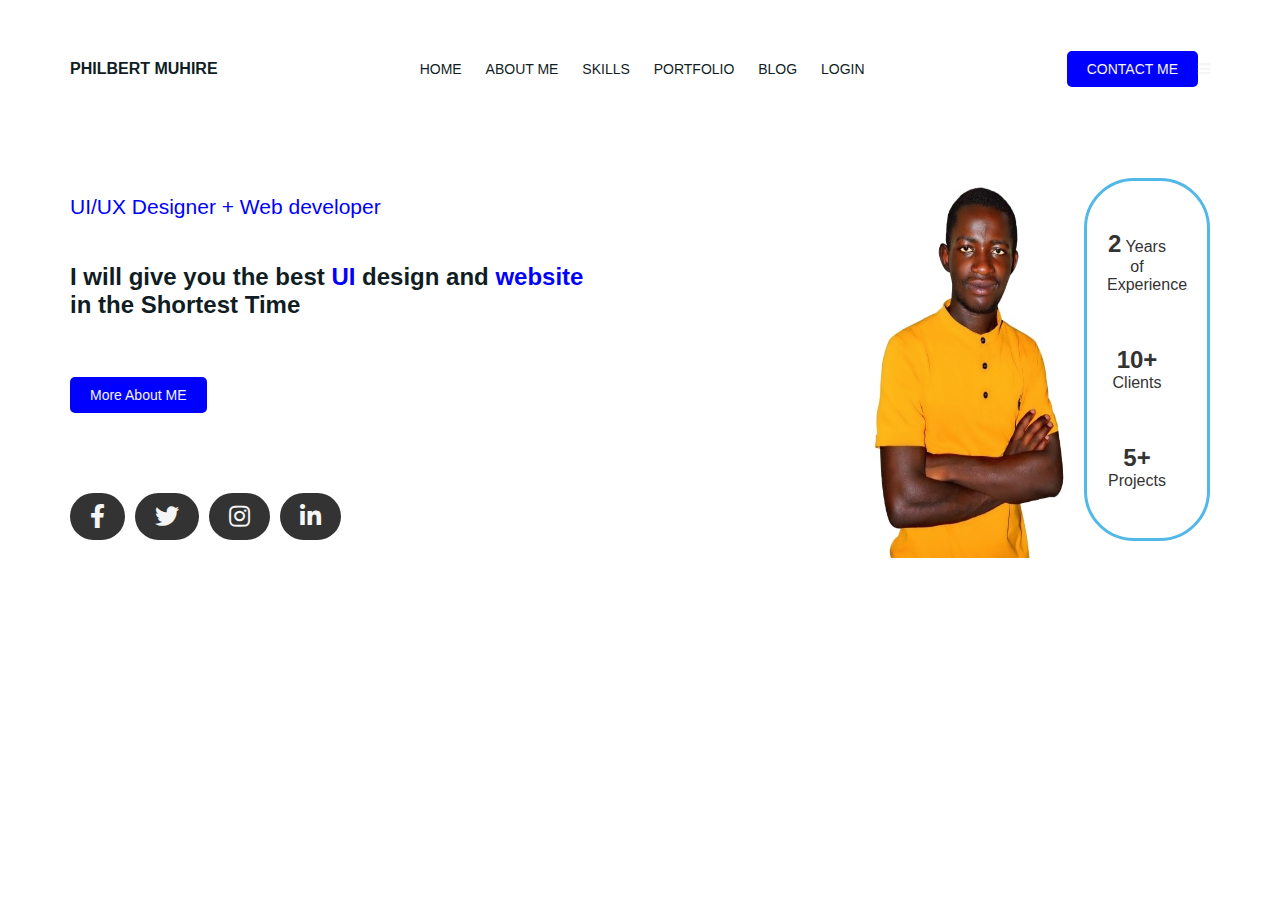
<file: landing-page/index.html>
<!DOCTYPE html>
<html lang="en">
<head>
    <meta charset="UTF-8">
    <meta name="viewport" content="width=device-width, initial-scale=1.0">
    <link rel="stylesheet" href="https://cdnjs.cloudflare.com/ajax/libs/font-awesome/5.15.4/css/all.min.css">
    <title>MY BRAND | HOME</title>
    <link rel="stylesheet" href="/landing-page/index.css">
</head>
<body>
    <header class="nav">
        <div class="nav-left">
            <span class="name">PHILBERT MUHIRE</span>
        </div>
        <div class="nav-middle" id="navLinks">
            <a href="/landing-page/index.html">HOME</a>
            <a href="/about-page/about.html">ABOUT ME</a>
            <a href="/skills-page/skills.html">SKILLS</a>
            <a href="/portfolio-page/portfolio.html">PORTFOLIO</a>
            <a href="/blogs-page/blogs.html">BLOG</a>
            <a href="/login-page/login.html">LOGIN</a>
        </div>
        <div class="nav-right">
            <a href="/contact-page/contact.html">CONTACT ME</a>
        </div>
        <div class="menu-icon" id="menuIcon">
            <i class="fas fa-bars"></i>

        </div>
    </header>

    <main class="home-content">
        <div class="left">
            <h2>UI/UX Designer + Web developer</h2>
            <p>I will give you the best <span>UI</span> design and <span>website</span> <br> in the Shortest Time</p>
            <p></p>
            <a href="#">More About ME</a>
            <div class="social-media">
                <div class="social-media-container"><a href="#" class="social-icon"><i class="fab fa-facebook-f"></i></a></div>
                <div class="social-media-container"><a href="#" class="social-icon"><i class="fab fa-twitter"></i></a></div>
                <div class="social-media-container"><a href="#" class="social-icon"><i class="fab fa-instagram"></i></a></div>
                <div class="social-media-container"><a href="#" class="social-icon"><i class="fab fa-linkedin-in"></i></a></div>
            </div>
        </div>
        <div class="right">
            <img src="/images/Philbert-photo.jpg" alt="My photo">  
        </div>
        <div class="served">
            <div class="serve"><p><span>2</span> Years of Experience</p></div>
            <div class="serve"><p><span>10+</span> Clients</p></div>
            <div class="serve"><p><span>5+</span> Projects</p></div>
        </div>
    </main>

    <script>
        document.addEventListener('DOMContentLoaded', function () {
            const menuIcon = document.getElementById('menuIcon');
            const navLinks = document.getElementById('navLinks');
        
            menuIcon.addEventListener('click', function () {
                navLinks.classList.toggle('show');
            });
        });
        
    </script>


    
</body>
</html>
</file>
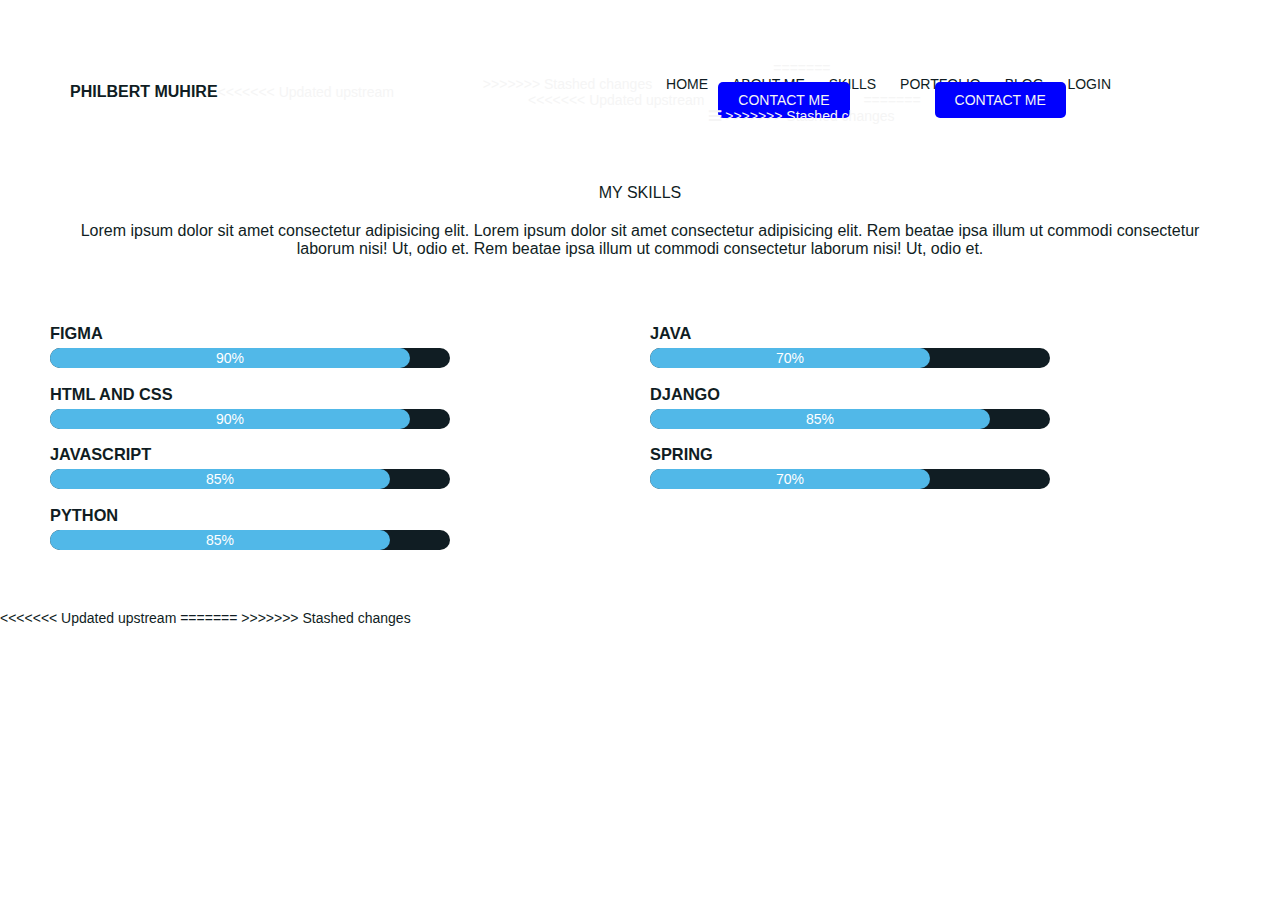
<file: skills.html>
<!DOCTYPE html>
<html lang="en">
<head>
    <meta charset="UTF-8">
    <meta name="viewport" content="width=device-width, initial-scale=1.0">
    <link rel="stylesheet" href="https://cdnjs.cloudflare.com/ajax/libs/font-awesome/5.15.4/css/all.min.css">
    <title>MY BRAND | SKILLS</title>
    <link rel="stylesheet" href="/skills-page/skills.css">
</head>
<body>
    <header class="nav">
        <div class="nav-left">
            <span class="name">PHILBERT MUHIRE</span>
        </div>
<<<<<<< Updated upstream
        <div class="nav-middle">
=======
        <div class="nav-middle" id="navLinks">
>>>>>>> Stashed changes
            <a href="/landing-page/index.html">HOME</a>
            <a href="/about-page/about.html">ABOUT ME</a>
            <a href="/skills-page/skills.html">SKILLS</a>
            <a href="/portfolio-page/portfolio.html">PORTFOLIO</a>
            <a href="/blogs-page/blogs.html">BLOG</a>
            <a href="/login-page/login.html">LOGIN</a>
        </div>
        <div class="nav-right">
<<<<<<< Updated upstream
            <a href="#">CONTACT ME</a>
=======
            <a href="/contact-page/contact.html">CONTACT ME</a>
        </div>
        <div class="menu-icon" id="menuIcon">
            <i class="fas fa-bars"></i>
>>>>>>> Stashed changes
        </div>
    </header>

    <h2 class="title">MY SKILLS</h2>
    <p class="title-p">Lorem ipsum dolor sit amet consectetur adipisicing elit. Lorem ipsum dolor 
        sit amet consectetur adipisicing elit. Rem beatae ipsa illum ut commodi consectetur 
        laborum nisi! Ut, odio et. Rem beatae ipsa illum ut commodi consectetur laborum nisi! 
        Ut, odio et.</p>

    <main class="skills">
        <div class="left">
        <div class="skill">
            <h3>FIGMA</h3>
            <div class="progress-bar">
                <div class="progress" style="width: 90%;">90%</div>
            </div>
        </div>
        <div class="skill">
            <h3>HTML AND CSS</h3>
            <div class="progress-bar">
                <div class="progress" style="width: 90%;">90%</div>
            </div>
        </div>
        <div class="skill">
            <h3>JAVASCRIPT</h3>
            <div class="progress-bar">
                <div class="progress" style="width: 85%;">85%</div>
            </div>
        </div>
        <div class="skill">
            <h3>PYTHON</h3>
            <div class="progress-bar">
                <div class="progress" style="width: 85%;">85%</div>
            </div>
        </div>
        </div>
        <div class="right">
        <div class="skill">
            <h3>JAVA</h3>
            <div class="progress-bar">
                <div class="progress" style="width: 70%;">70%</div>
            </div>
        </div>
        <div class="skill">
            <h3>DJANGO</h3>
            <div class="progress-bar">
                <div class="progress" style="width: 85%;">85%</div>
            </div>
        </div>
        <div class="skill">
            <h3>SPRING</h3>
            <div class="progress-bar">
                <div class="progress" style="width: 70%;">70%</div>
            </div>
        </div>
        </div>
    </main>

<<<<<<< Updated upstream
=======
    <script>
        document.addEventListener('DOMContentLoaded', function () {
            const menuIcon = document.getElementById('menuIcon');
            const navLinks = document.getElementById('navLinks');
        
            menuIcon.addEventListener('click', function () {
                navLinks.classList.toggle('show');
            });
        });
        
    </script>

>>>>>>> Stashed changes

    
</body>
</html>
</file>
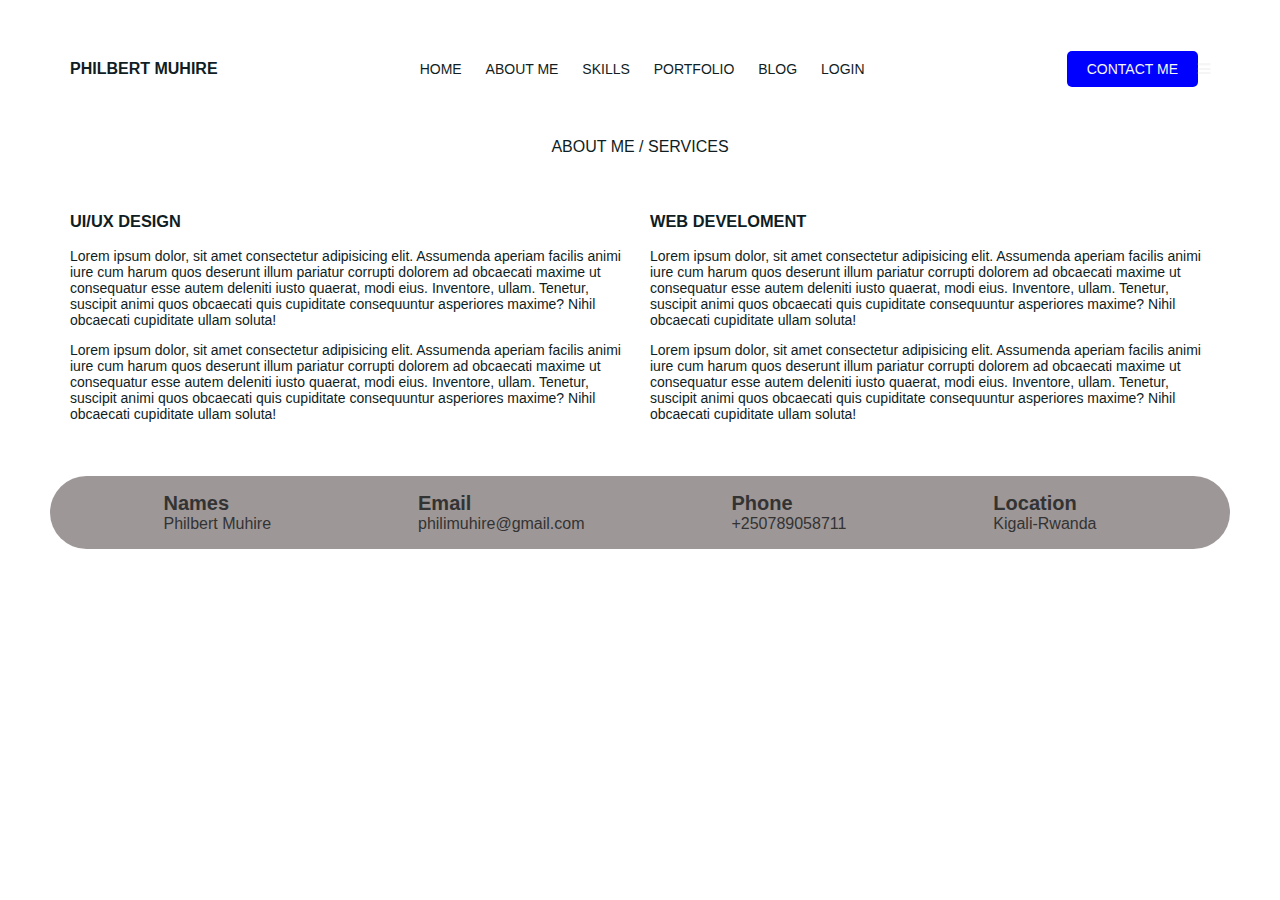
<file: about-page/about.html>
<!DOCTYPE html>
<html lang="en">
<head>
    <meta charset="UTF-8">
    <meta name="viewport" content="width=device-width, initial-scale=1.0">
    <link rel="stylesheet" href="https://cdnjs.cloudflare.com/ajax/libs/font-awesome/5.15.4/css/all.min.css">
    <title>MY BRAND | ABOUT ME</title>
    <link rel="stylesheet" href="/about-page/about.css">
</head>
<body>
    <header class="nav">
        <div class="nav-left">
            <span class="name">PHILBERT MUHIRE</span>
        </div>
        <div class="nav-middle" id="navLinks">
            <a href="/landing-page/index.html">HOME</a>
            <a href="/about-page/about.html">ABOUT ME</a>
            <a href="/skills-page/skills.html">SKILLS</a>
            <a href="/portfolio-page/portfolio.html">PORTFOLIO</a>
            <a href="/blogs-page/blogs.html">BLOG</a>
            <a href="/login-page/login.html">LOGIN</a>
        </div>
        <div class="nav-right">
            <a href="/contact-page/contact.html">CONTACT ME</a>
        </div>
        <div class="menu-icon" id="menuIcon">
            <i class="fas fa-bars"></i>
        </div>
    </header>

    <h2 class="title">ABOUT ME / SERVICES</h2>

    <main class="about-content">
        <div class="left">
            <h3>UI/UX DESIGN</h3>
            <P>Lorem ipsum dolor, sit amet consectetur adipisicing elit. Assumenda aperiam facilis animi 
                iure cum harum quos deserunt illum pariatur corrupti dolorem ad obcaecati maxime ut 
                consequatur esse autem deleniti iusto quaerat, modi eius. Inventore, ullam. Tenetur, 
                suscipit animi quos obcaecati quis cupiditate consequuntur asperiores maxime? 
                Nihil obcaecati cupiditate ullam soluta!</P>
            <P>Lorem ipsum dolor, sit amet consectetur adipisicing elit. Assumenda aperiam facilis animi 
                iure cum harum quos deserunt illum pariatur corrupti dolorem ad obcaecati maxime ut 
                consequatur esse autem deleniti iusto quaerat, modi eius. Inventore, ullam. Tenetur, 
                suscipit animi quos obcaecati quis cupiditate consequuntur asperiores maxime? 
                Nihil obcaecati cupiditate ullam soluta!</P>

        </div>
        <div class="right">
            <h3>WEB DEVELOMENT</h3>
            <P>Lorem ipsum dolor, sit amet consectetur adipisicing elit. Assumenda aperiam facilis animi 
                iure cum harum quos deserunt illum pariatur corrupti dolorem ad obcaecati maxime ut 
                consequatur esse autem deleniti iusto quaerat, modi eius. Inventore, ullam. Tenetur, 
                suscipit animi quos obcaecati quis cupiditate consequuntur asperiores maxime? 
                Nihil obcaecati cupiditate ullam soluta!</P>
            <P>Lorem ipsum dolor, sit amet consectetur adipisicing elit. Assumenda aperiam facilis animi 
                iure cum harum quos deserunt illum pariatur corrupti dolorem ad obcaecati maxime ut 
                consequatur esse autem deleniti iusto quaerat, modi eius. Inventore, ullam. Tenetur, 
                suscipit animi quos obcaecati quis cupiditate consequuntur asperiores maxime? 
                Nihil obcaecati cupiditate ullam soluta!</P>
              
        </div>
    </main>  

    <div class="info">
        <div class="my-info"><p><span>Names</span>Philbert Muhire</p></div>
        <div class="my-info"><p><span>Email</span>philimuhire@gmail.com</p></div>
        <div class="my-info"><p><span>Phone</span>+250789058711</p></div>
        <div class="my-info"><p><span>Location</span>Kigali-Rwanda</p></div>
    </div>

    <script>
        document.addEventListener('DOMContentLoaded', function () {
            const menuIcon = document.getElementById('menuIcon');
            const navLinks = document.getElementById('navLinks');
        
            menuIcon.addEventListener('click', function () {
                navLinks.classList.toggle('show');
            });
        });
        
    </script>
</body>
</html>
</file>
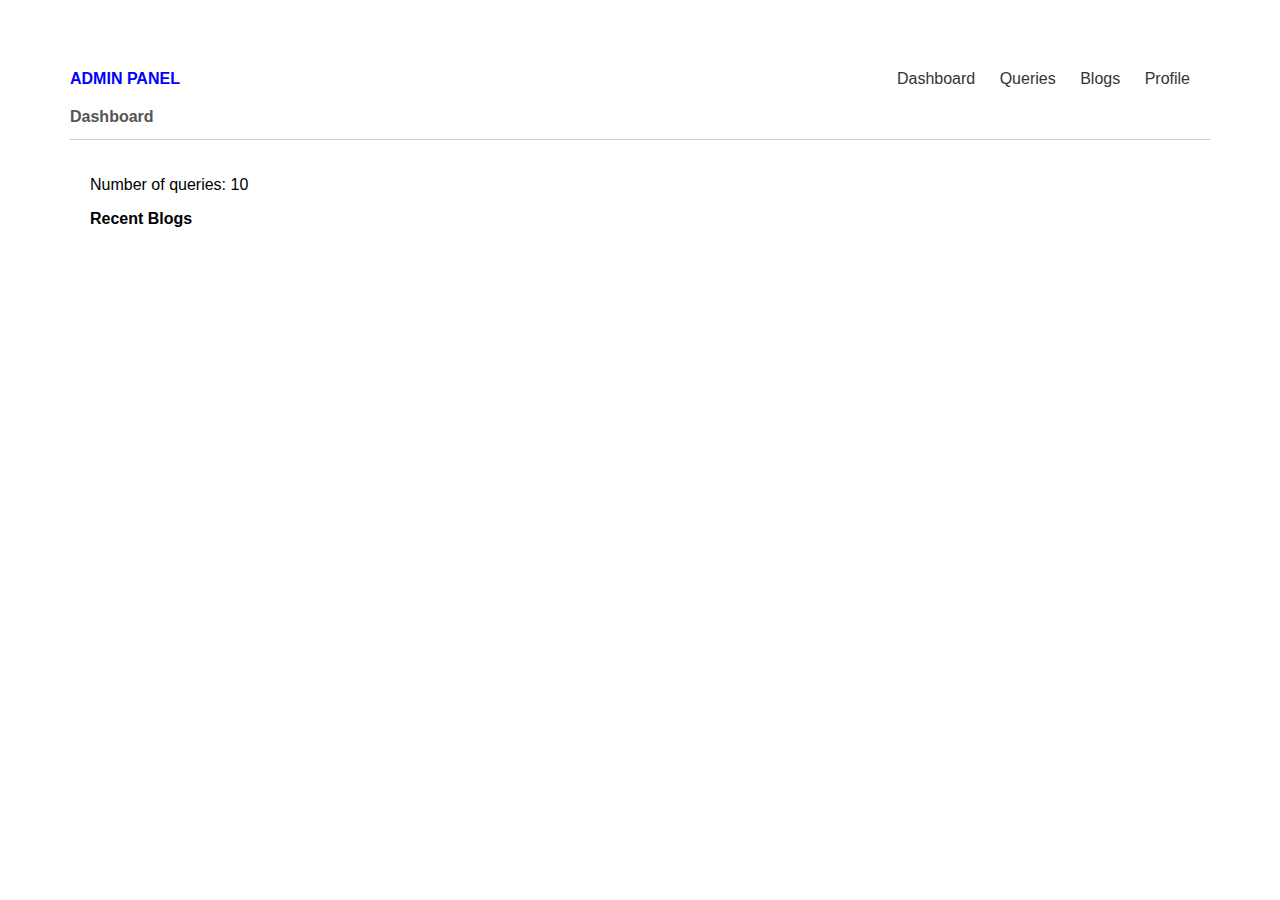
<file: admin-panel/admin.html>
<!DOCTYPE html>
<html lang="en">
<head>
    <meta charset="UTF-8">
    <meta name="viewport" content="width=device-width, initial-scale=1.0">
    <title>ADMIN PANEL</title>
    <link rel="stylesheet" href="/admin-panel/admin.css">
</head>
<body>
    <div class="container">
        <header>
            <h1>ADMIN PANEL</h1>
            <nav>
                <ul>
                    <li><a href="/admin-panel/admin.html">Dashboard</a></li>
                    <li><a href="/admin-panel/queries.html">Queries</a></li>
                    <li><a href="/admin-panel/blogs.html">Blogs</a></li>
                    <li><a href="/admin-panel/profile.html">Profile</a></li>
                </ul>
            </nav>
        </header>
        <main>
            <section id="dashboard">
                <h2>Dashboard</h2>
                <div class="dashboard-content">
                    <p>Number of queries: <span id="query-count">10</span></p>
                    <h3>Recent Blogs</h3>
                    <div id="recent-blogs">
                
                    </div>
                </div>
            </section>

    <script src="/admin-panel/admin.js"></script>
</body>
</html>
</file>
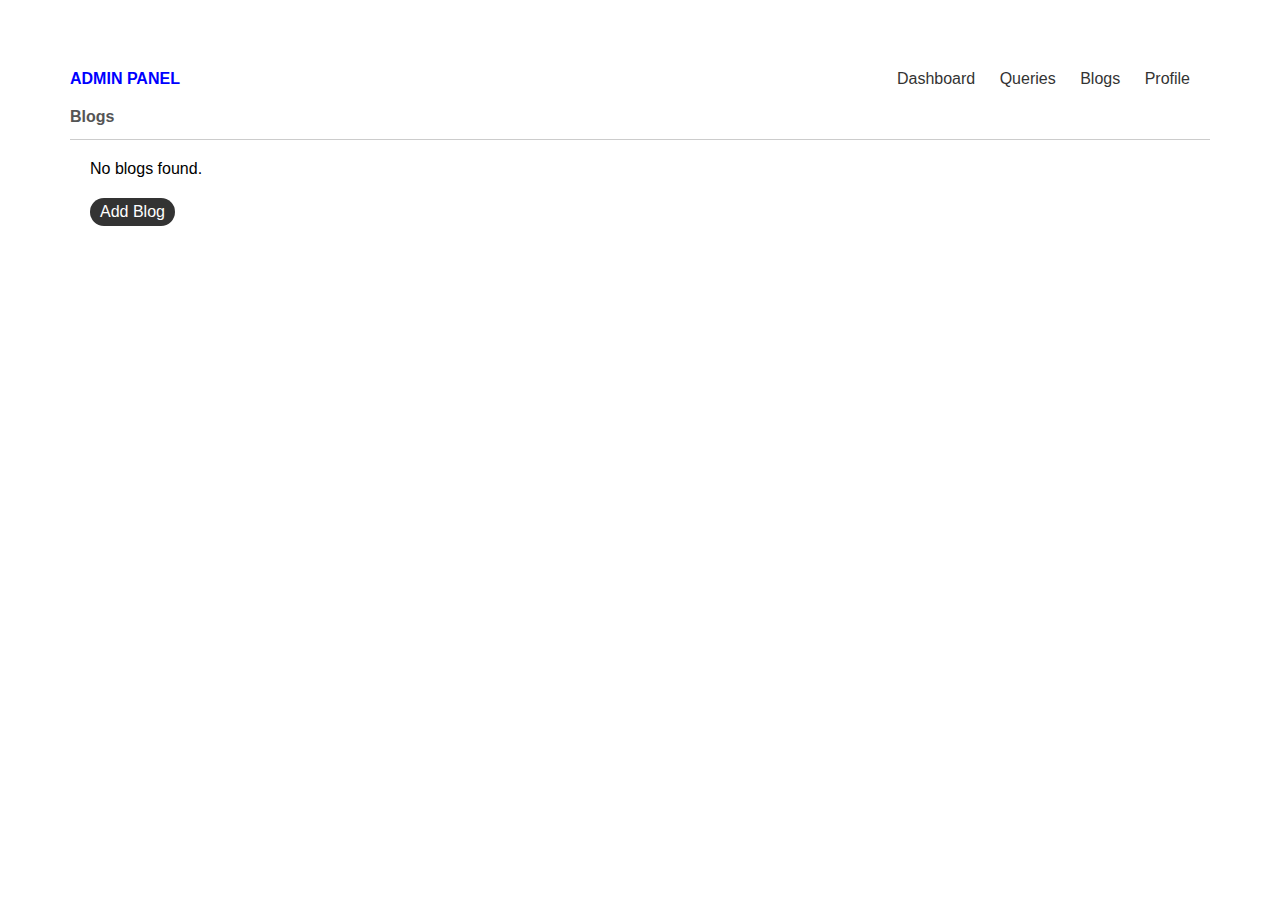
<file: admin-panel/blogs.html>
<!DOCTYPE html>
<html lang="en">
<head>
    <meta charset="UTF-8">
    <meta name="viewport" content="width=device-width, initial-scale=1.0">
    <title>ADMIN PANEL</title>
    <link rel="stylesheet" href="/admin-panel/blogs.css">
</head>
<body>
    <div class="container">
        <header>
            <h1>ADMIN PANEL</h1>
            <nav>
                <ul>
                    <li><a href="/admin-panel/admin.html">Dashboard</a></li>
                    <li><a href="/admin-panel/queries.html">Queries</a></li>
                    <li><a href="/admin-panel/blogs.html">Blogs</a></li>
                    <li><a href="/admin-panel/profile.html">Profile</a></li>
                </ul>
            </nav>
        </header>
        <main>
            <section id="blogs">
                <h2>Blogs</h2>
                <div id="all-blogs">
                    <div class="blog-actions">
                        <button class="like-btn">Like</button>
                        <span class="likes-count">0</span> Likes
                        <button class="comment-btn">Comment</button>
                    </div>
                    <div class="comments-section">
                        <h4>Comments</h4>
                        <ul class="comments-list"></ul>
                        <textarea class="comment-input" placeholder="Write your comment"></textarea>
                        <button class="submit-comment">Submit</button>
                    </div>
                    
                </div>
                <button id="add-blog-btn">Add Blog</button>
            </section>           
        </main>

        <div id="update-blog-modal" class="modal">
            <div class="modal-content">
                <span class="close">&times;</span>
                <h2>Update Blog</h2>
                <form id="update-blog-form">
                    <div>
                        <label for="update-title">Title:</label>
                        <input type="text" id="update-title" name="update-title" required>
                    </div>
                    <div>
                        <label for="update-content">Content:</label>
                        <textarea id="update-content" name="update-content" rows="4" required></textarea>
                    </div>
                    <div>
                        <label for="update-image">Image URL:</label>
                        <input type="text" id="update-image" name="update-image" required>
                    </div>
                    <div>
                        <button type="submit">Update</button>
                    </div>
                </form>
            </div>
        </div>

        <div id="add-blog-modal" class="modal">
            <div class="modal-content">
                <span class="close">&times;</span>
                <h2>Add Blog</h2>
                <form id="add-blog-form">
                    <div>
                        <label for="add-title">Title:</label>
                        <input type="text" id="add-title" name="add-title" required>
                    </div>
                    <div>
                        <label for="add-content">Content:</label>
                        <textarea id="add-content" name="add-content" rows="4" required></textarea>
                    </div>
                    <div>
                        <label for="add-image">Image URL:</label>
                        <input type="file" id="add-image" name="add-image" accept="image/*" required>
                    </div>
                    <div id="image-preview"></div>
                    <div>
                        <button type="submit">Add</button>
                    </div>
                </form>
            </div>
        </div>
    </div>

    <script src="/admin-panel/blogs.js"></script>
</body>
</html>
</file>
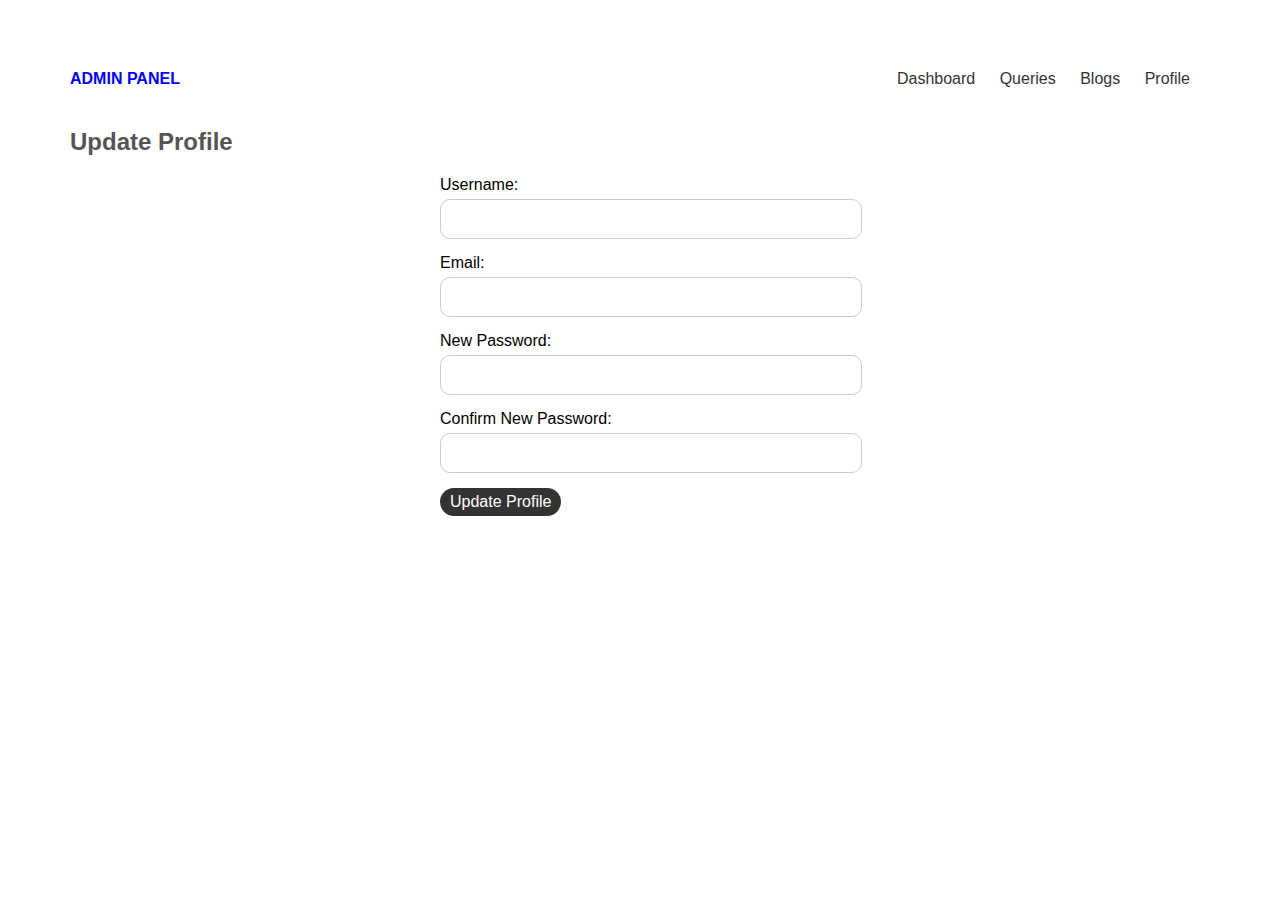
<file: admin-panel/profile.html>
<!DOCTYPE html>
<html lang="en">
<head>
    <meta charset="UTF-8">
    <meta name="viewport" content="width=device-width, initial-scale=1.0">
    <title>ADMIN PANEL</title>
    <link rel="stylesheet" href="/admin-panel/profile.css">
</head>
<body>
    <div class="container">
        <header>
            <h1>ADMIN PANEL</h1>
            <nav>
                <ul>
                    <li><a href="/admin-panel/admin.html">Dashboard</a></li>
                    <li><a href="/admin-panel/admin.html">Queries</a></li>
                    <li><a href="/admin-panel/admin.html">Blogs</a></li>
                    <li><a href="/admin-panel/profile.html">Profile</a></li>
                </ul>
            </nav>
        </header>
        <main>
            <section id="profile">
                <h2>Update Profile</h2>
                <form id="update-profile-form">
                    <div>
                        <label for="username">Username:</label>
                        <input type="text" id="username" name="username" required>
                    </div>
                    <div>
                        <label for="email">Email:</label>
                        <input type="email" id="email" name="email" required>
                    </div>
                    <div>
                        <label for="password">New Password:</label>
                        <input type="password" id="password" name="password" required>
                    </div>
                    <div>
                        <label for="confirm-password">Confirm New Password:</label>
                        <input type="password" id="confirm-password" name="confirm-password" required>
                    </div>
                    <div>
                        <button type="submit">Update Profile</button>
                    </div>
                </form>
            </section>   
        </main>
    <script src="/admin-panel/profile.js"></script>
</body>
</html>
</file>
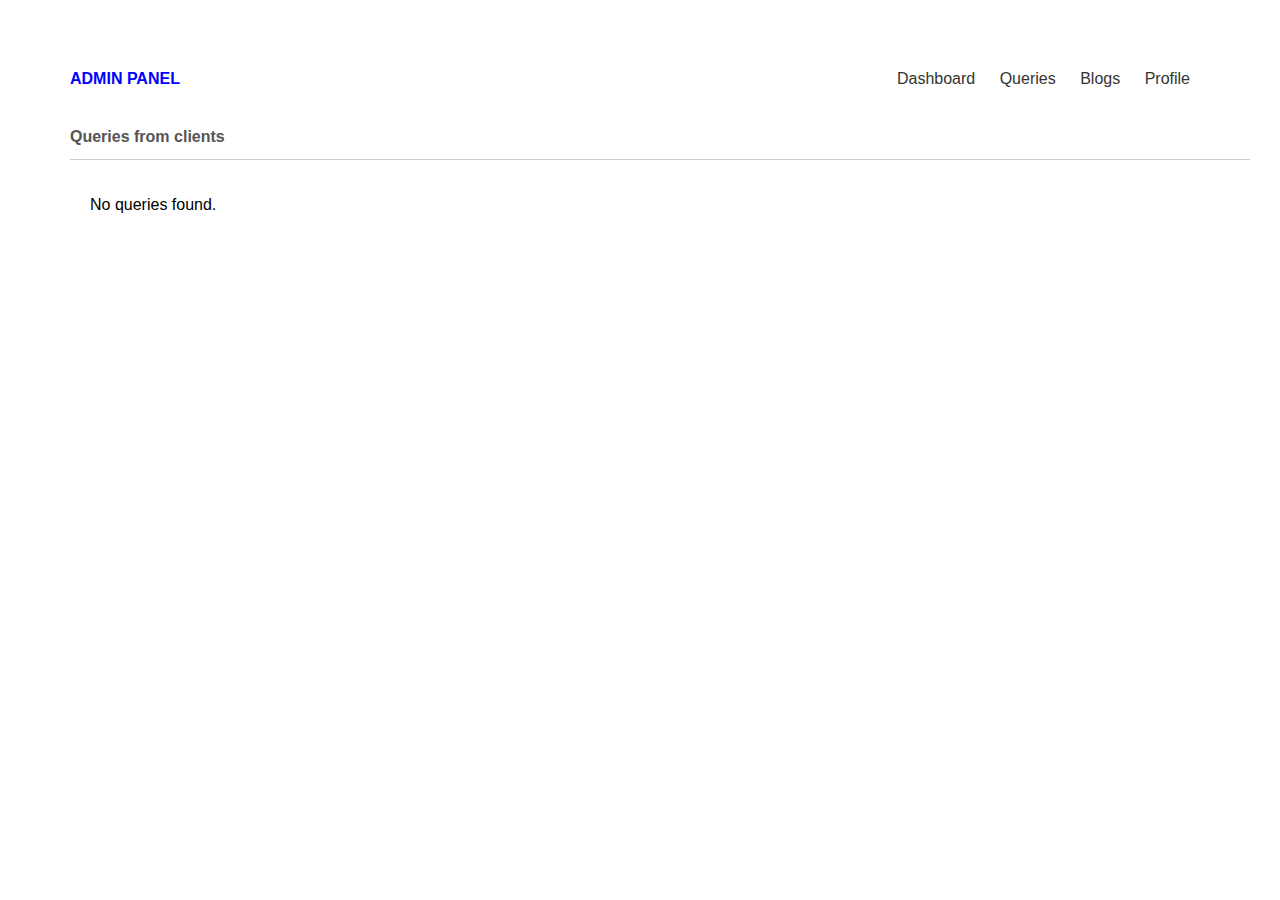
<file: admin-panel/queries.html>
<!DOCTYPE html>
<html lang="en">
<head>
    <meta charset="UTF-8">
    <meta name="viewport" content="width=device-width, initial-scale=1.0">
    <title>ADMIN PANEL</title>
    <link rel="stylesheet" href="/admin-panel/queries.css">
</head>
<body>
    <div class="container">
        <header>
            <h1>ADMIN PANEL</h1>
            <nav>
                <ul>
                    <li><a href="/admin-panel/admin.html">Dashboard</a></li>
                    <li><a href="/admin-panel/queries.html">Queries</a></li>
                    <li><a href="/admin-panel/blogs.html">Blogs</a></li>
                    <li><a href="/admin-panel/profile.html">Profile</a></li>
                </ul>
            </nav>
        </header>
        <main>
            <section id="queries">
                <h2>Queries from clients</h2>
                <div id="queries-table">
            
                </div>
            </section>          
        </main>

    </div>

    <script src="/admin-panel/queries.js"></script>
</body>
</html>
</file>
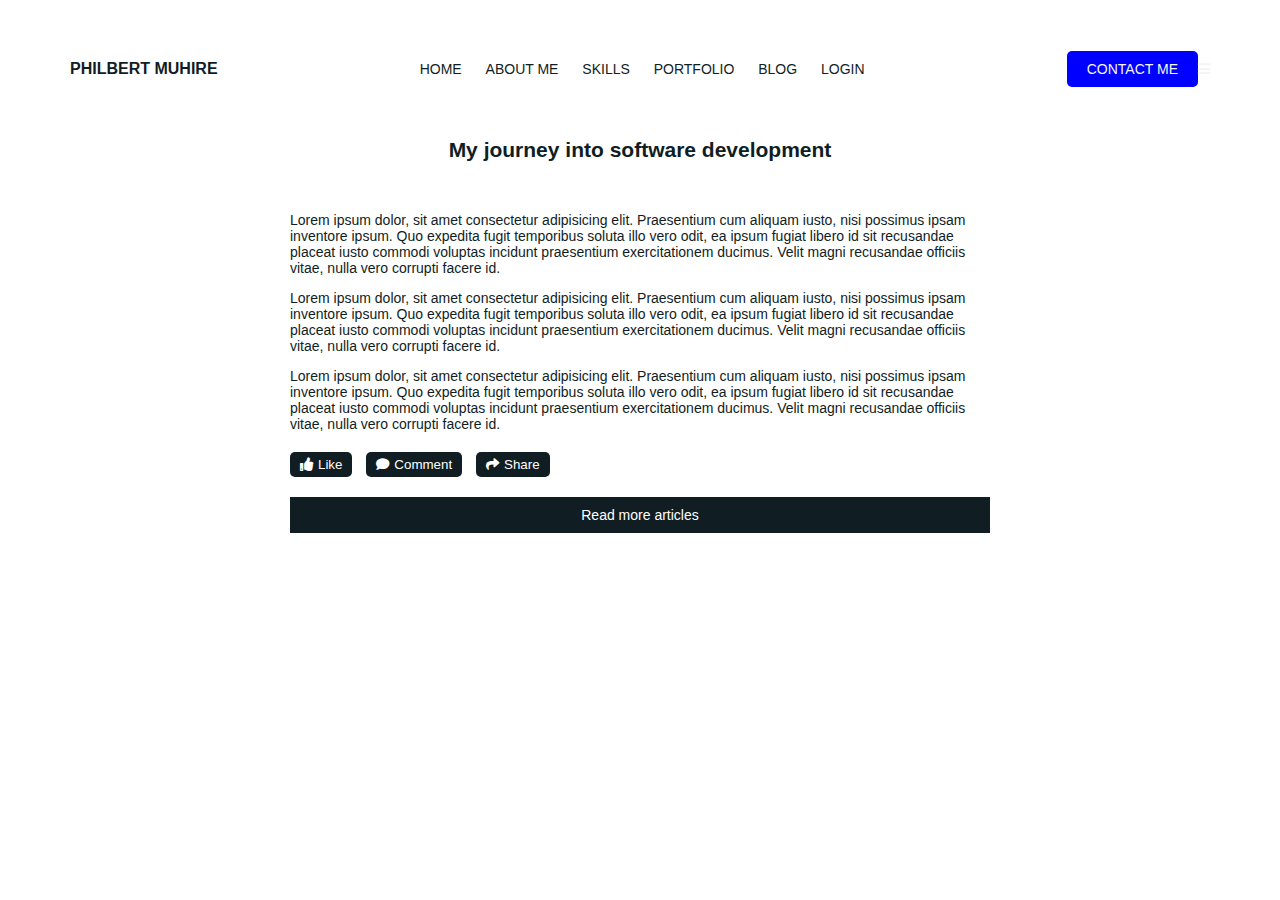
<file: blogs-page/blog1.html>
<!DOCTYPE html>
<html lang="en">
<head>
    <meta charset="UTF-8">
    <meta name="viewport" content="width=device-width, initial-scale=1.0">
    <link rel="stylesheet" href="https://cdnjs.cloudflare.com/ajax/libs/font-awesome/5.15.4/css/all.min.css">
    <title>MY BRAND | MY BLOG</title>
    <link rel="stylesheet" href="/blogs-page/blog1.css">
</head>
<body>
    <header class="nav">
        <div class="nav-left">
            <span class="name">PHILBERT MUHIRE</span>
        </div>
        <div class="nav-middle" id="navLinks">
            <a href="/landing-page/index.html">HOME</a>
            <a href="/about-page/about.html">ABOUT ME</a>
            <a href="/skills-page/skills.html">SKILLS</a>
            <a href="/portfolio-page/portfolio.html">PORTFOLIO</a>
            <a href="/blogs-page/blogs.html">BLOG</a>
            <a href="/login-page/login.html">LOGIN</a>
        </div>
        <div class="nav-right">
            <a href="/contact-page/contact.html">CONTACT ME</a>
        </div>
        <div class="menu-icon" id="menuIcon">
            <i class="fas fa-bars"></i>
        </div>
    </header>

    <h2>My journey into software development</h2>

    <main class="blog1-content">
        <article>
        <p>Lorem ipsum dolor, sit amet consectetur adipisicing elit. 
            Praesentium cum aliquam iusto, nisi possimus ipsam inventore ipsum. 
            Quo expedita fugit temporibus soluta illo vero odit, ea ipsum fugiat 
            libero id sit recusandae placeat iusto commodi voluptas incidunt praesentium 
            exercitationem ducimus. Velit magni recusandae officiis vitae, nulla vero 
            corrupti facere id.</p>

            <p>Lorem ipsum dolor, sit amet consectetur adipisicing elit. 
                Praesentium cum aliquam iusto, nisi possimus ipsam inventore ipsum. 
                Quo expedita fugit temporibus soluta illo vero odit, ea ipsum fugiat 
                libero id sit recusandae placeat iusto commodi voluptas incidunt praesentium 
                exercitationem ducimus. Velit magni recusandae officiis vitae, nulla vero 
                corrupti facere id.</p>

            <p>Lorem ipsum dolor, sit amet consectetur adipisicing elit. 
                Praesentium cum aliquam iusto, nisi possimus ipsam inventore ipsum. 
                Quo expedita fugit temporibus soluta illo vero odit, ea ipsum fugiat 
                libero id sit recusandae placeat iusto commodi voluptas incidunt praesentium 
                exercitationem ducimus. Velit magni recusandae officiis vitae, nulla vero 
                corrupti facere id.</p>
            
            <div class="reactions">
                <button class="like-button"><i class="fas fa-thumbs-up"></i>Like</button>
                <button class="comment-button"><i class="fas fa-comment"></i>Comment</button>
                <button class="share-button"><i class="fas fa-share"></i>Share</button>
            </div>
        </article>
        <div class="read-more">
            <a href="/blogs-page/blogs.html">Read more articles</a>
        </div>
          
    </main>  

    <script>
        document.addEventListener('DOMContentLoaded', function () {
            const menuIcon = document.getElementById('menuIcon');
            const navLinks = document.getElementById('navLinks');
        
            menuIcon.addEventListener('click', function () {
                navLinks.classList.toggle('show');
            });
        });
        
    </script>
</body>
</html>
</file>
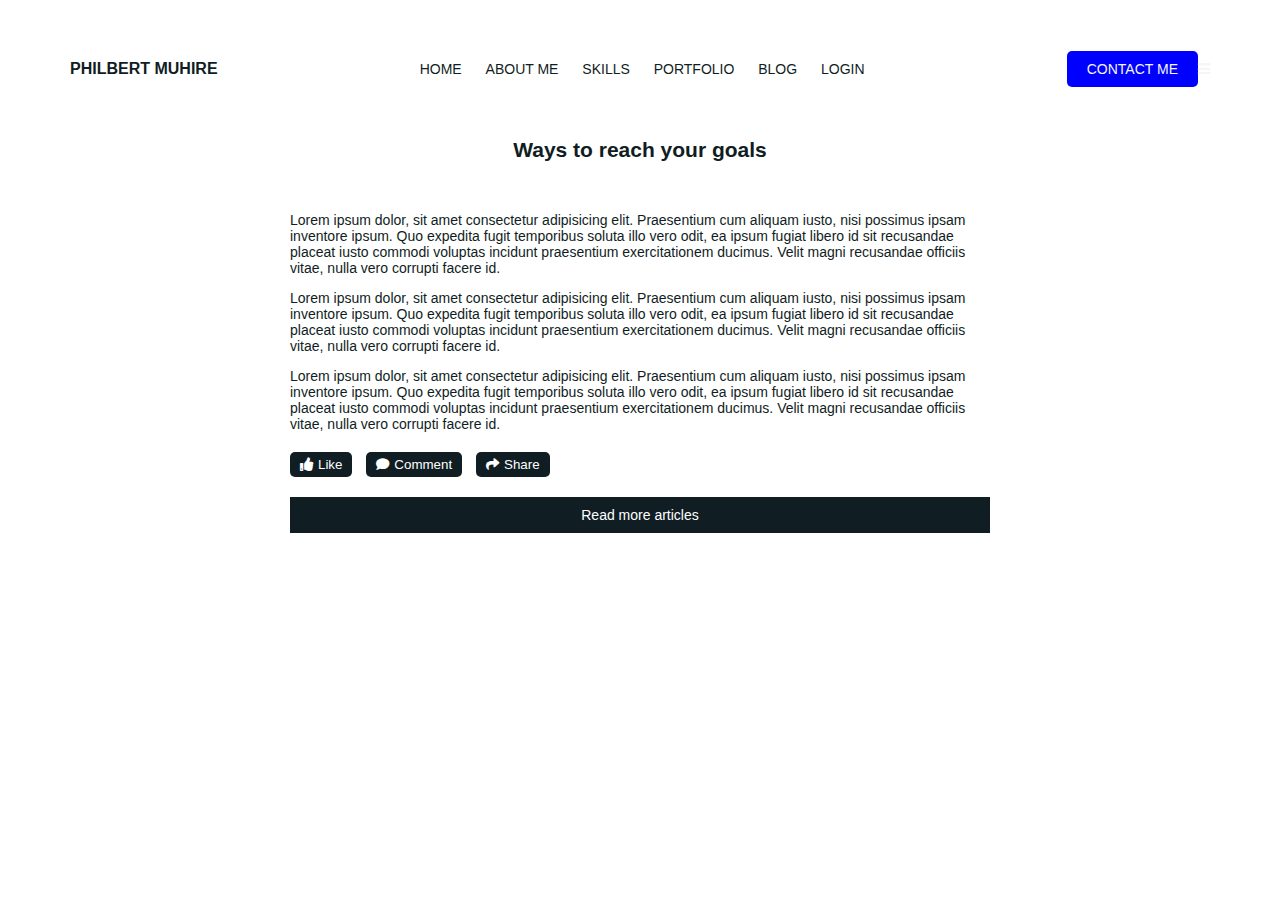
<file: blogs-page/blog2.html>
<!DOCTYPE html>
<html lang="en">
<head>
    <meta charset="UTF-8">
    <meta name="viewport" content="width=device-width, initial-scale=1.0">
    <link rel="stylesheet" href="https://cdnjs.cloudflare.com/ajax/libs/font-awesome/5.15.4/css/all.min.css">
    <title>MY BRAND | MY BLOG</title>
    <link rel="stylesheet" href="/blogs-page/blog2.css">
</head>
<body>
    <header class="nav">
        <div class="nav-left">
            <span class="name">PHILBERT MUHIRE</span>
        </div>
        <div class="nav-middle" id="navLinks">
            <a href="/landing-page/index.html">HOME</a>
            <a href="/about-page/about.html">ABOUT ME</a>
            <a href="/skills-page/skills.html">SKILLS</a>
            <a href="/portfolio-page/portfolio.html">PORTFOLIO</a>
            <a href="/blogs-page/blogs.html">BLOG</a>
            <a href="/login-page/login.html">LOGIN</a>
        </div>
        <div class="nav-right">
            <a href="/contact-page/contact.html">CONTACT ME</a>
        </div>
        <div class="menu-icon" id="menuIcon">
            <i class="fas fa-bars"></i>
        </div>
    </header>

    <h2>Ways to reach your goals</h2>

    <main class="blog2-content">
        <article>
        <p>Lorem ipsum dolor, sit amet consectetur adipisicing elit. 
            Praesentium cum aliquam iusto, nisi possimus ipsam inventore ipsum. 
            Quo expedita fugit temporibus soluta illo vero odit, ea ipsum fugiat 
            libero id sit recusandae placeat iusto commodi voluptas incidunt praesentium 
            exercitationem ducimus. Velit magni recusandae officiis vitae, nulla vero 
            corrupti facere id.</p>

            <p>Lorem ipsum dolor, sit amet consectetur adipisicing elit. 
                Praesentium cum aliquam iusto, nisi possimus ipsam inventore ipsum. 
                Quo expedita fugit temporibus soluta illo vero odit, ea ipsum fugiat 
                libero id sit recusandae placeat iusto commodi voluptas incidunt praesentium 
                exercitationem ducimus. Velit magni recusandae officiis vitae, nulla vero 
                corrupti facere id.</p>

            <p>Lorem ipsum dolor, sit amet consectetur adipisicing elit. 
                Praesentium cum aliquam iusto, nisi possimus ipsam inventore ipsum. 
                Quo expedita fugit temporibus soluta illo vero odit, ea ipsum fugiat 
                libero id sit recusandae placeat iusto commodi voluptas incidunt praesentium 
                exercitationem ducimus. Velit magni recusandae officiis vitae, nulla vero 
                corrupti facere id.</p>
            
            <div class="reactions">
                <button class="like-button"><i class="fas fa-thumbs-up"></i>Like</button>
                <button class="comment-button"><i class="fas fa-comment"></i>Comment</button>
                <button class="share-button"><i class="fas fa-share"></i>Share</button>
            </div>
        </article>
        <div class="read-more">
            <a href="/blogs-page/blogs.html">Read more articles</a>
        </div>
          
    </main> 
    
    <script>
        document.addEventListener('DOMContentLoaded', function () {
            const menuIcon = document.getElementById('menuIcon');
            const navLinks = document.getElementById('navLinks');
        
            menuIcon.addEventListener('click', function () {
                navLinks.classList.toggle('show');
            });
        });
        
    </script>
</body>
</html>
</file>
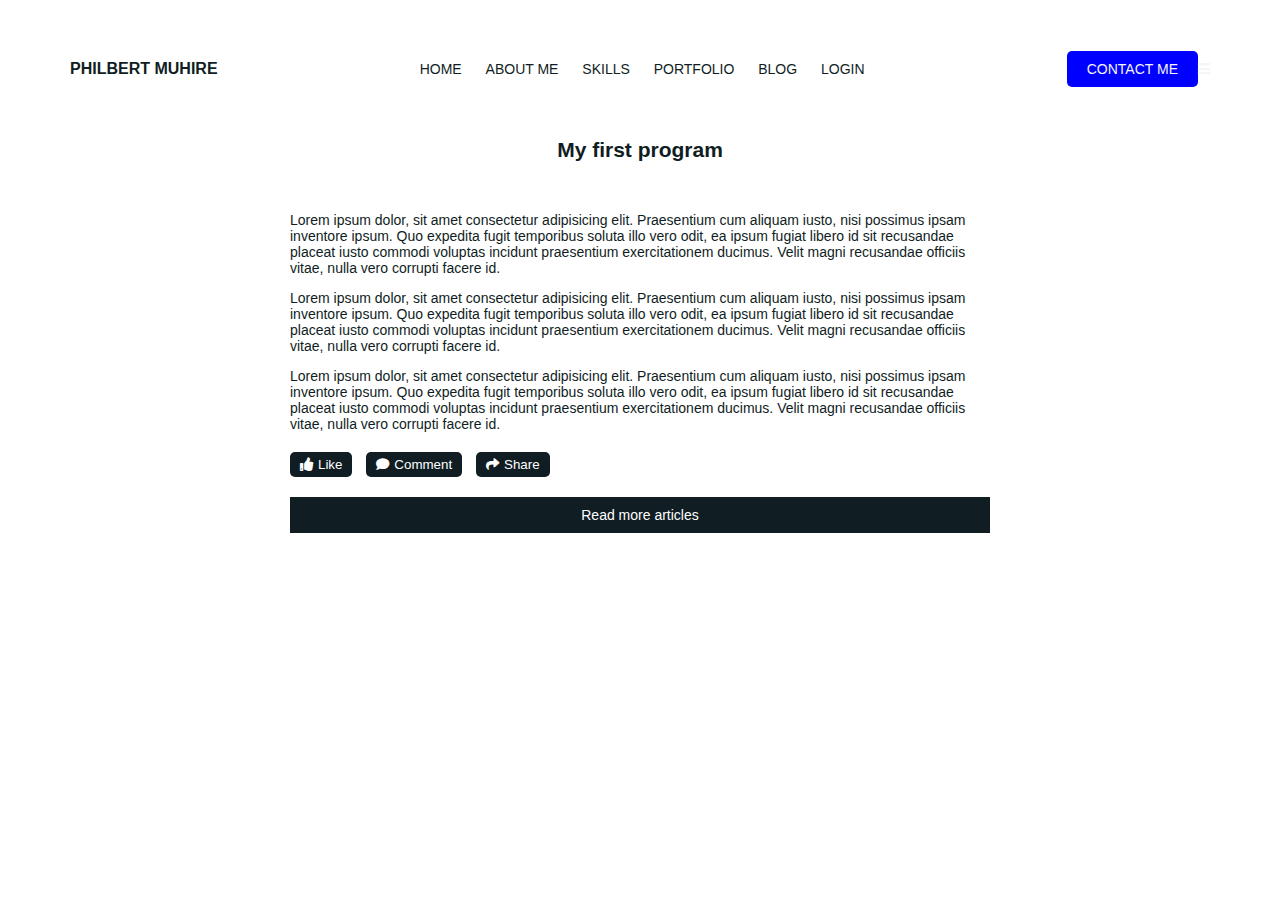
<file: blogs-page/blog3.html>
<!DOCTYPE html>
<html lang="en">
<head>
    <meta charset="UTF-8">
    <meta name="viewport" content="width=device-width, initial-scale=1.0">
    <link rel="stylesheet" href="https://cdnjs.cloudflare.com/ajax/libs/font-awesome/5.15.4/css/all.min.css">
    <title>MY BRAND | MY BLOG</title>
    <link rel="stylesheet" href="/blogs-page/blog3.css">
</head>
<body>
    <header class="nav">
        <div class="nav-left">
            <span class="name">PHILBERT MUHIRE</span>
        </div>
        <div class="nav-middle" id="navLinks">
            <a href="/landing-page/index.html">HOME</a>
            <a href="/about-page/about.html">ABOUT ME</a>
            <a href="/skills-page/skills.html">SKILLS</a>
            <a href="/portfolio-page/portfolio.html">PORTFOLIO</a>
            <a href="/blogs-page/blogs.html">BLOG</a>
            <a href="/login-page/login.html">LOGIN</a>
        </div>
        <div class="nav-right">
            <a href="/contact-page/contact.html">CONTACT ME</a>
        </div>
        <div class="menu-icon" id="menuIcon">
            <i class="fas fa-bars"></i>
        </div>
    </header>

    <h2>My first program</h2>

    <main class="blog3-content">
        <article>
        <p>Lorem ipsum dolor, sit amet consectetur adipisicing elit. 
            Praesentium cum aliquam iusto, nisi possimus ipsam inventore ipsum. 
            Quo expedita fugit temporibus soluta illo vero odit, ea ipsum fugiat 
            libero id sit recusandae placeat iusto commodi voluptas incidunt praesentium 
            exercitationem ducimus. Velit magni recusandae officiis vitae, nulla vero 
            corrupti facere id.</p>

            <p>Lorem ipsum dolor, sit amet consectetur adipisicing elit. 
                Praesentium cum aliquam iusto, nisi possimus ipsam inventore ipsum. 
                Quo expedita fugit temporibus soluta illo vero odit, ea ipsum fugiat 
                libero id sit recusandae placeat iusto commodi voluptas incidunt praesentium 
                exercitationem ducimus. Velit magni recusandae officiis vitae, nulla vero 
                corrupti facere id.</p>

            <p>Lorem ipsum dolor, sit amet consectetur adipisicing elit. 
                Praesentium cum aliquam iusto, nisi possimus ipsam inventore ipsum. 
                Quo expedita fugit temporibus soluta illo vero odit, ea ipsum fugiat 
                libero id sit recusandae placeat iusto commodi voluptas incidunt praesentium 
                exercitationem ducimus. Velit magni recusandae officiis vitae, nulla vero 
                corrupti facere id.</p>
            
            <div class="reactions">
                <button class="like-button"><i class="fas fa-thumbs-up"></i>Like</button>
                <button class="comment-button"><i class="fas fa-comment"></i>Comment</button>
                <button class="share-button"><i class="fas fa-share"></i>Share</button>
            </div>
        </article>
        <div class="read-more">
            <a href="/blogs-page/blogs.html">Read more articles</a>
        </div>
          
    </main> 
    
    <script>
        document.addEventListener('DOMContentLoaded', function () {
            const menuIcon = document.getElementById('menuIcon');
            const navLinks = document.getElementById('navLinks');
        
            menuIcon.addEventListener('click', function () {
                navLinks.classList.toggle('show');
            });
        });
        
    </script>

</body>
</html>
</file>
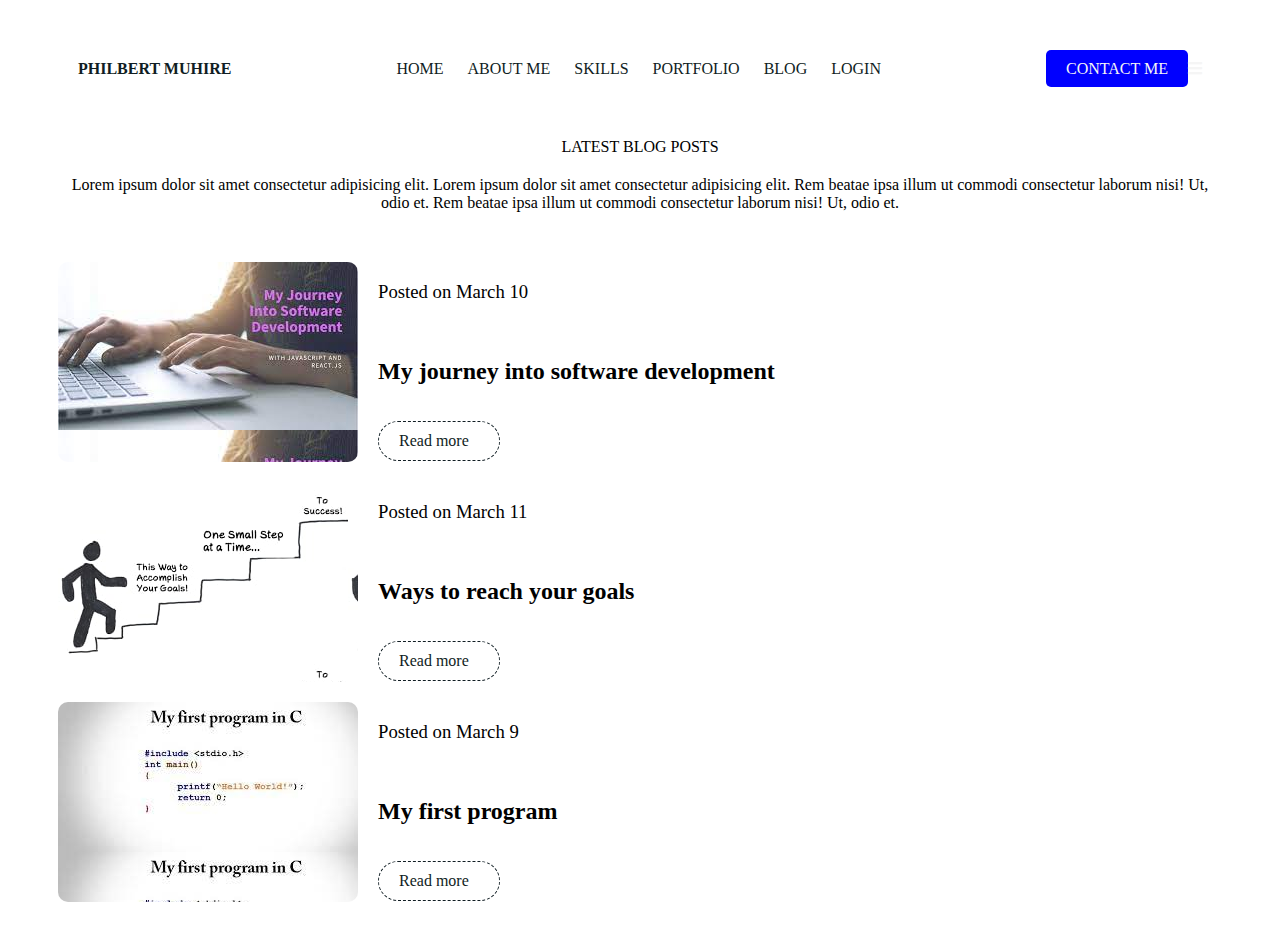
<file: blogs-page/blogs.html>
<!DOCTYPE html>
<html lang="en">
<head>
    <meta charset="UTF-8">
    <meta name="viewport" content="width=device-width, initial-scale=1.0">
    <link rel="stylesheet" href="https://cdnjs.cloudflare.com/ajax/libs/font-awesome/5.15.4/css/all.min.css">
    <title>MY BRAND | MY BLOG</title>
    <link rel="stylesheet" href="/blogs-page/blogs.css">
</head>
<body>
    <header class="nav">
        <div class="nav-left">
            <span class="name">PHILBERT MUHIRE</span>
        </div>
        <div class="nav-middle" id="navLinks">
            <a href="/landing-page/index.html">HOME</a>
            <a href="/about-page/about.html">ABOUT ME</a>
            <a href="/skills-page/skills.html">SKILLS</a>
            <a href="/portfolio-page/portfolio.html">PORTFOLIO</a>
            <a href="/blogs-page/blogs.html">BLOG</a>
            <a href="/login-page/login.html">LOGIN</a>
        </div>
        <div class="nav-right">
            <a href="/contact-page/contact.html">CONTACT ME</a>
        </div>
        <div class="menu-icon" id="menuIcon">
            <i class="fas fa-bars"></i>
        </div>
    </header>

    <h2 class="title">LATEST BLOG POSTS</h2>
    <p class="title-p">Lorem ipsum dolor sit amet consectetur adipisicing elit. Lorem ipsum dolor 
        sit amet consectetur adipisicing elit. Rem beatae ipsa illum ut commodi consectetur 
        laborum nisi! Ut, odio et. Rem beatae ipsa illum ut commodi consectetur laborum nisi! 
        Ut, odio et.</p>

    <main class="blogs-content">
            <div class="blog 1">
                <div class="image-1" id="first-blog"></div>
                <div class="description">
                    <h3>Posted on March 10</h3>
                    <h1>My journey into software development</h1>
                    <a href="/blogs-page/blog1.html">Read more</a>
                </div>
            </div>
            <div class="blog 2">
                <div class="image-2" id="second-blog"></div>
                <div class="description">
                    <h3>Posted on March 11</h3>
                    <h1>Ways to reach your goals</h1>
                    <a href="/blogs-page/blog2.html">Read more</a>
                </div>
            </div> 
            <div class="blog 3">
                <div class="image-3" id="third-blog"></div>
                <div class="description">
                    <h3>Posted on March 9</h3>
                    <h1>My first program</h1>
                    <a href="/blogs-page/blog3.html">Read more</a>
                </div>
            </div>     
    </main>  

    <script>
        document.addEventListener('DOMContentLoaded', function () {
            const menuIcon = document.getElementById('menuIcon');
            const navLinks = document.getElementById('navLinks');
        
            menuIcon.addEventListener('click', function () {
                navLinks.classList.toggle('show');
            });
        });
        
    </script>

</body>
</html>
</file>
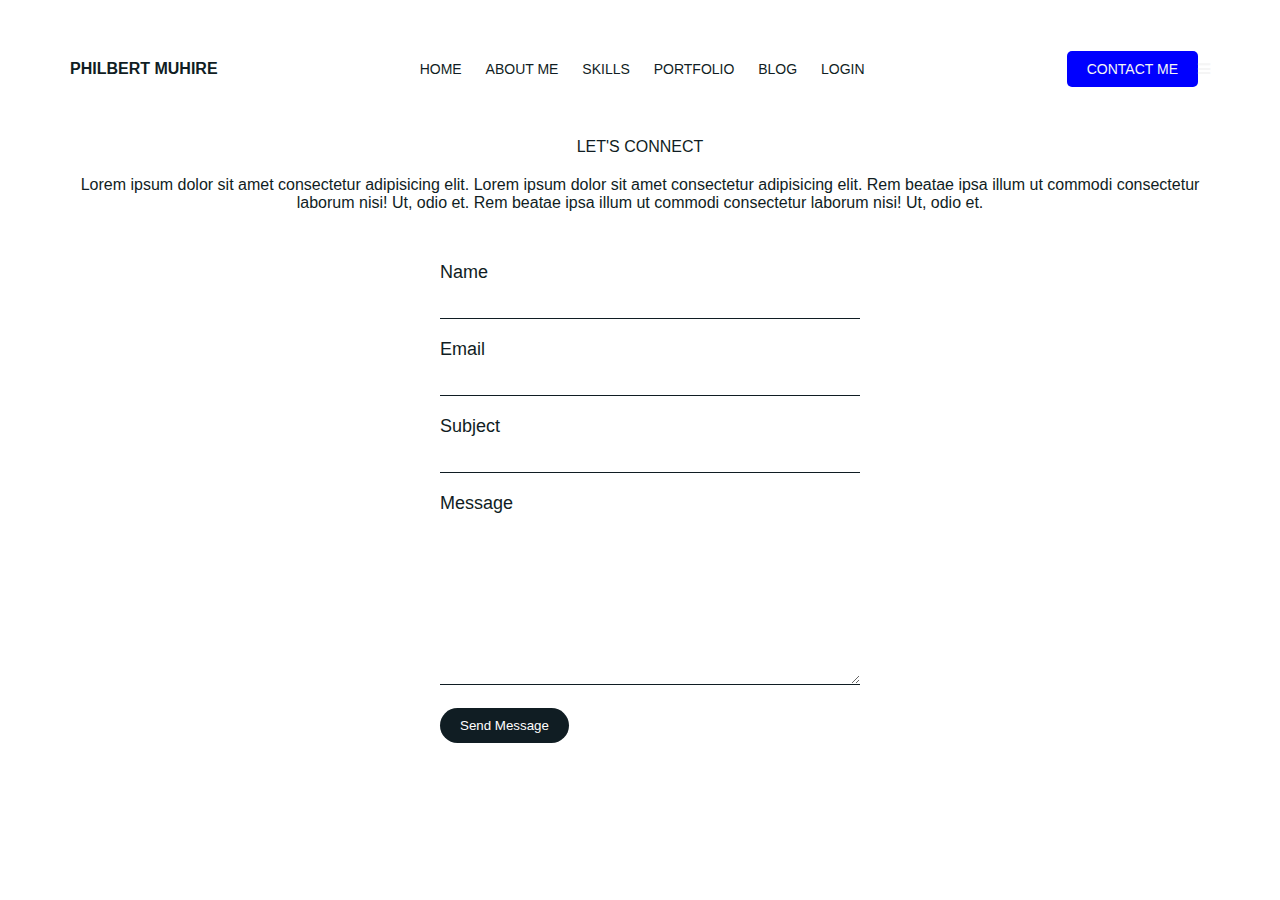
<file: contact-page/contact.html>
<!DOCTYPE html>
<html lang="en">
<head>
    <meta charset="UTF-8">
    <meta name="viewport" content="width=device-width, initial-scale=1.0">
    <link rel="stylesheet" href="https://cdnjs.cloudflare.com/ajax/libs/font-awesome/5.15.4/css/all.min.css">
    <title>MY BRAND | MY BLOG</title>
    <link rel="stylesheet" href="/contact-page/contact.css">
</head>
<body>
    <header class="nav">
        <div class="nav-left">
            <span class="name">PHILBERT MUHIRE</span>
        </div>
        <div class="nav-middle" id="navLinks">
            <a href="/landing-page/index.html">HOME</a>
            <a href="/about-page/about.html">ABOUT ME</a>
            <a href="/skills-page/skills.html">SKILLS</a>
            <a href="/portfolio-page/portfolio.html">PORTFOLIO</a>
            <a href="/blogs-page/blogs.html">BLOG</a>
            <a href="/login-page/login.html">LOGIN</a>
        </div>
        <div class="nav-right">
            <a href="/contact-page/contact.html">CONTACT ME</a>
        </div>
        <div class="menu-icon" id="menuIcon">
            <i class="fas fa-bars"></i>
        </div>
    </header>

    <h2 class="title">LET'S CONNECT</h2>
    <p class="title-p">Lorem ipsum dolor sit amet consectetur adipisicing elit. Lorem ipsum dolor 
        sit amet consectetur adipisicing elit. Rem beatae ipsa illum ut commodi consectetur 
        laborum nisi! Ut, odio et. Rem beatae ipsa illum ut commodi consectetur laborum nisi! 
        Ut, odio et.</p>

    <main class="contact-form">
        <form action="#" method="post">
            <div class="form-group">
                <label for="name">Name</label>
                <input type="text" id="name" name="name">
                <div class="line"></div>
            </div>
            <div class="form-group">
                <label for="email">Email</label>
                <input type="email" id="email" name="email">
                <div class="line"></div>
            </div>
            <div class="form-group">
                <label for="name">Subject</label>
                <input type="text" id="subject" name="subject">
                <div class="line"></div>
            </div>
            <div class="form-group">
                <label for="message">Message</label>
                <textarea name="message" id="message" cols="30" rows="10"></textarea>
                <div class="line"></div>
            </div>
            <button type="submit">Send Message</button>
        </form>
           
    </main>  

    <script src="/contact-page/contact.js"></script>
</body>
</html>
</file>
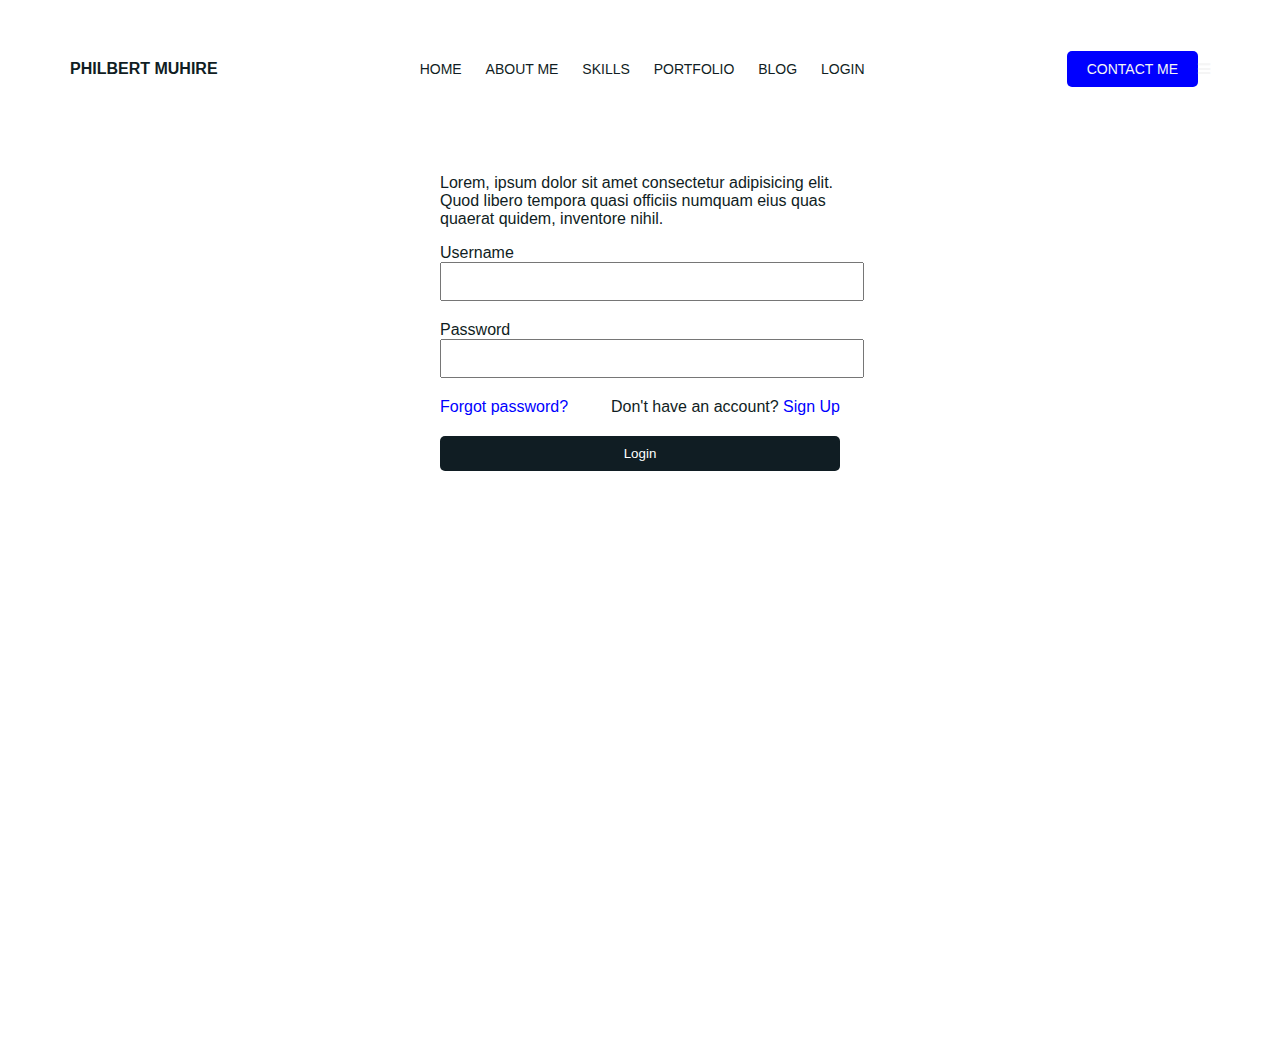
<file: login-page/login.html>
<!DOCTYPE html>
<html lang="en">
<head>
    <meta charset="UTF-8">
    <meta name="viewport" content="width=device-width, initial-scale=1.0">
    <link rel="stylesheet" href="https://cdnjs.cloudflare.com/ajax/libs/font-awesome/5.15.4/css/all.min.css">
    <title>MY BRAND | LOGIN</title>
    <link rel="stylesheet" href="/login-page/login.css">
</head>
<body>
    <header class="nav">
        <div class="nav-left">
            <span class="name">PHILBERT MUHIRE</span>
        </div>
        <div class="nav-middle" id="navLinks">
            <a href="/landing-page/index.html">HOME</a>
            <a href="/about-page/about.html">ABOUT ME</a>
            <a href="/skills-page/skills.html">SKILLS</a>
            <a href="/portfolio-page/portfolio.html">PORTFOLIO</a>
            <a href="/blogs-page/blogs.html">BLOG</a>
            <a href="/login-page/login.html">LOGIN</a>
        </div>
        <div class="nav-right">
            <a href="/contact-page/contact.html">CONTACT ME</a>
        </div>
        <div class="menu-icon" id="menuIcon">
            <i class="fas fa-bars"></i>
        </div>
    </header>

    <main class="login-container">
        <form class="login-form">
        <p>Lorem, ipsum dolor sit amet consectetur adipisicing elit. 
            Quod libero tempora quasi officiis numquam eius quas quaerat quidem, inventore nihil.</p>
            <div class="form-group">
                <label for="username">Username</label>
                <input type="text" id="username" name="username" required>
            </div>
            <div class="form-group">
                <label for="password">Password</label>
                <input type="password" id="password" name="password" required>
            </div>
            <div class="form-options">
                <a href="#">Forgot password?</a>
                <span>Don't have an account? <a href="/sign-up page/signup.html">Sign Up</a></span>
            </div>
            <button type="submit">Login</button>
        </form>

    </main>

    <script>
        document.addEventListener('DOMContentLoaded', function () {
            const menuIcon = document.getElementById('menuIcon');
            const navLinks = document.getElementById('navLinks');
        
            menuIcon.addEventListener('click', function () {
                navLinks.classList.toggle('show');
            });
        });
        
    </script>


    
</body>
</html>
</file>
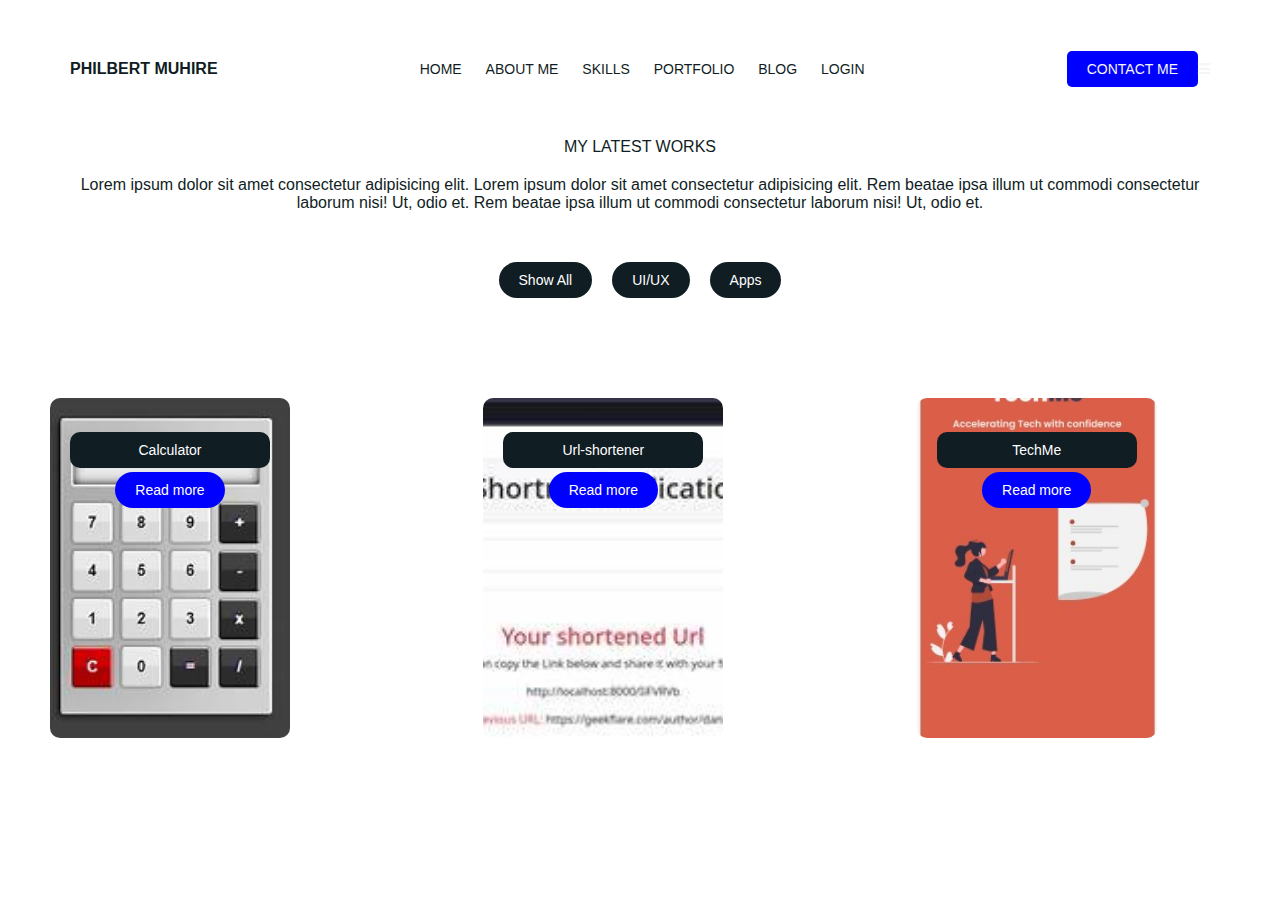
<file: portfolio-page/portfolio.html>
<!DOCTYPE html>
<html lang="en">
<head>
    <meta charset="UTF-8">
    <meta name="viewport" content="width=device-width, initial-scale=1.0">
    <link rel="stylesheet" href="https://cdnjs.cloudflare.com/ajax/libs/font-awesome/5.15.4/css/all.min.css">
    <title>MY BRAND | PORTFOLIO</title>
    <link rel="stylesheet" href="/portfolio-page/portfolio.css">
</head>
<body>
    <header class="nav">
        <div class="nav-left">
            <span class="name">PHILBERT MUHIRE</span>
        </div>
        <div class="nav-middle" id="navLinks">
            <a href="/landing-page/index.html">HOME</a>
            <a href="/about-page/about.html">ABOUT ME</a>
            <a href="/skills-page/skills.html">SKILLS</a>
            <a href="/portfolio-page/portfolio.html">PORTFOLIO</a>
            <a href="/blogs-page/blogs.html">BLOG</a>
            <a href="/login-page/login.html">LOGIN</a>
        </div>
        <div class="nav-right">
            <a href="/contact-page/contact.html">CONTACT ME</a>
        </div>
        <div class="menu-icon" id="menuIcon">
            <i class="fas fa-bars"></i>
        </div>
    </header>

    <h2 class="title">MY LATEST WORKS</h2>
    <p class="title-p">Lorem ipsum dolor sit amet consectetur adipisicing elit. Lorem ipsum dolor 
        sit amet consectetur adipisicing elit. Rem beatae ipsa illum ut commodi consectetur 
        laborum nisi! Ut, odio et. Rem beatae ipsa illum ut commodi consectetur laborum nisi! 
        Ut, odio et.</p>

    <main class="portfolio-content">
        <div class="portfolio-links">
            <a href="#" class="filter" data-category="all">Show All</a>
            <a href="#" class="filter" data-category="ui-ux">UI/UX</a>
            <a href="#" class="filter" data-category="apps">Apps</a>
        </div>  
    </main>  
    <div class="portfolios">
        <div class="portfolio calculator" data-category="apps">
            <p>Calculator</p>
            <a href="#">Read more</a>
        </div>
        <div class="portfolio url-shortener" data-category="apps">
            <p>Url-shortener</p>
            <a href="#">Read more</a>
        </div>
        <div class="portfolio techme" data-category="ui-ux">
            <p>TechMe</p>
            <a href="#">Read more</a>
        </div>
    </div>    

    <script>
        document.addEventListener('DOMContentLoaded', function () {
            const menuIcon = document.getElementById('menuIcon');
            const navLinks = document.getElementById('navLinks');

            menuIcon.addEventListener('click', function () {
                navLinks.classList.toggle('show');
            });

            const filters = document.querySelectorAll('.filter');
            const portfolios = document.querySelectorAll('.portfolio');

            filters.forEach(filter => {
                filter.addEventListener('click', function (event) {
                    event.preventDefault();
                    const category = this.getAttribute('data-category');
                    filterPortfolios(category);
                });
            });

            function filterPortfolios(category) {
                portfolios.forEach(portfolio => {
                    if (category === 'all' || portfolio.getAttribute('data-category') === category) {
                        portfolio.style.display = 'block';
                    } else {
                        portfolio.style.display = 'none';
                    }
                });
            }
        });
    </script>
</body>
</html>
</file>
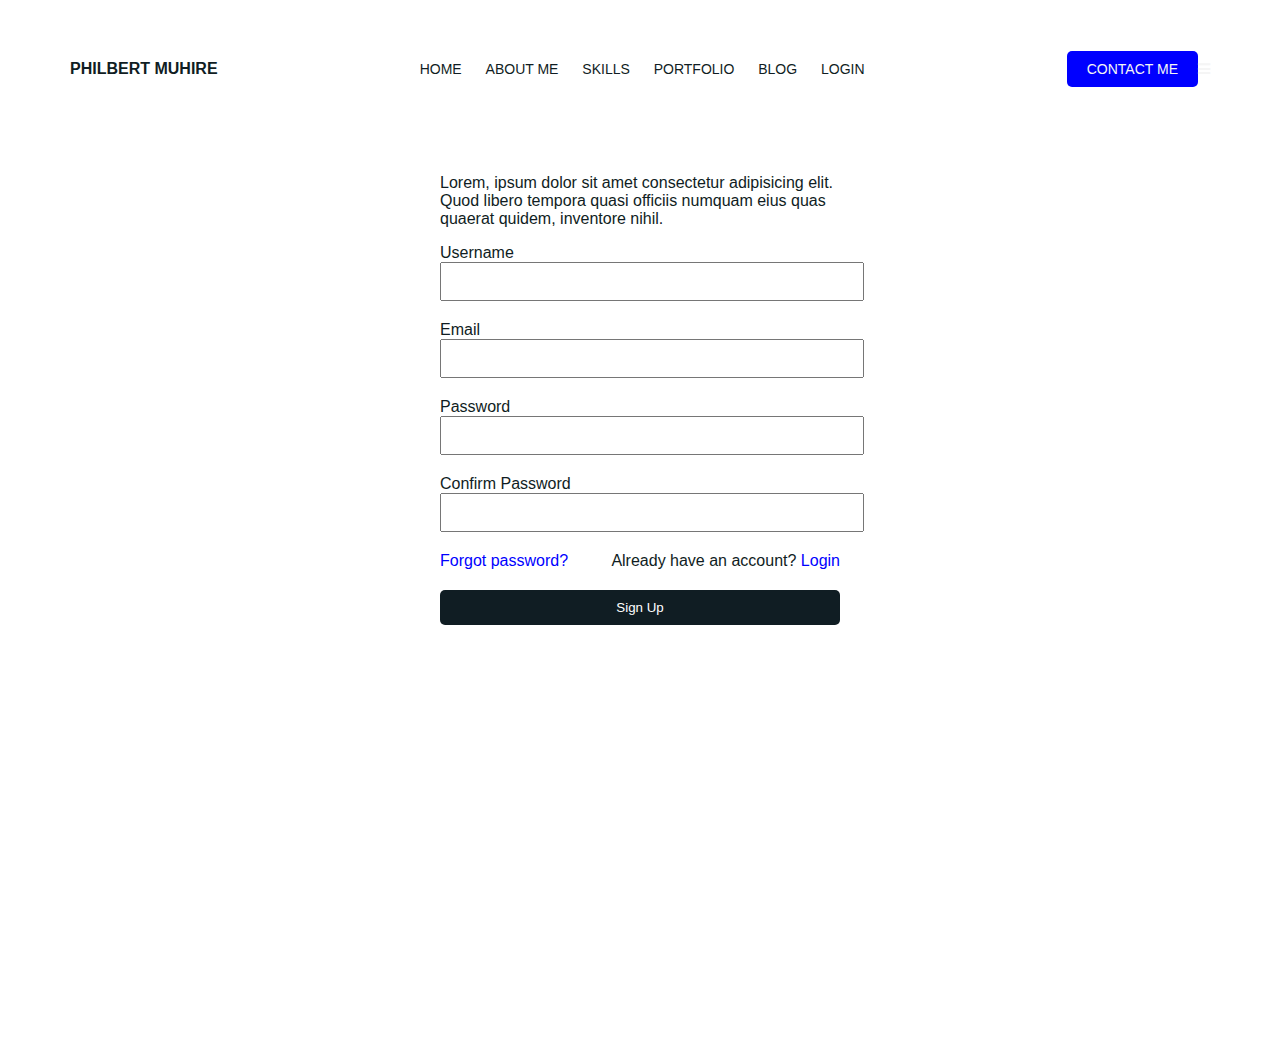
<file: sign-up page/signup.html>
<!DOCTYPE html>
<html lang="en">
<head>
    <meta charset="UTF-8">
    <meta name="viewport" content="width=device-width, initial-scale=1.0">
    <link rel="stylesheet" href="https://cdnjs.cloudflare.com/ajax/libs/font-awesome/5.15.4/css/all.min.css">
    <title>MY BRAND | SIGN UP</title>
    <link rel="stylesheet" href="/sign-up page/signup.css">
</head>
<body>
    <header class="nav">
        <div class="nav-left">
            <span class="name">PHILBERT MUHIRE</span>
        </div>
        <div class="nav-middle" id="navLinks">
            <a href="/landing-page/index.html">HOME</a>
            <a href="/about-page/about.html">ABOUT ME</a>
            <a href="/skills-page/skills.html">SKILLS</a>
            <a href="/portfolio-page/portfolio.html">PORTFOLIO</a>
            <a href="/blogs-page/blogs.html">BLOG</a>
            <a href="/login-page/login.html">LOGIN</a>
        </div>
        <div class="nav-right">
            <a href="/contact-page/contact.html">CONTACT ME</a>
        </div>
        <div class="menu-icon" id="menuIcon">
            <i class="fas fa-bars"></i>
        </div>
    </header>

    <main class="signup-container">
        <form class="signup-form">
        <p>Lorem, ipsum dolor sit amet consectetur adipisicing elit. 
            Quod libero tempora quasi officiis numquam eius quas quaerat quidem, inventore nihil.</p>
            <div class="form-group">
                <label for="username">Username</label>
                <input type="text" id="username" name="username" required>
            </div>
            <div class="form-group">
                <label for="password">Email</label>
                <input type="email" id="email" name="email" required>
            </div>
            <div class="form-group">
                <label for="password">Password</label>
                <input type="password" id="password" name="password" required>
            </div>
            <div class="form-group">
                <label for="password">Confirm Password</label>
                <input type="confirm-password" id="confirm-password" name="confirm-password" required>
            </div>
            <div class="form-options">
                <a href="#">Forgot password?</a>
                <span>Already have an account? <a href="/login-page/login.html">Login</a></span>
            </div>
            <button type="submit">Sign Up</button>
        </form>

    </main>

    <script>
        document.addEventListener('DOMContentLoaded', function () {
            const menuIcon = document.getElementById('menuIcon');
            const navLinks = document.getElementById('navLinks');
        
            menuIcon.addEventListener('click', function () {
                navLinks.classList.toggle('show');
            });
        });

        function validateForm() {
            var email = document.getElementById('email').value;
            var password = document.getElementById('password').value;
            var confirmPassword = document.getElementById('confirm-password').value;

            if (!isValidEmail(email)) {
                document.getElementById('emailError').innerText = 'Please enter a valid email address.';
                return false;
            } else {
                document.getElementById('emailError').innerText = '';
            }

            if (!isValidPassword(password)) {
                document.getElementById('passwordError').innerText = 'Password must contain at least one uppercase letter, one lowercase letter, one number, one symbol, and be at least 8 characters long.';
                return false;
            } else {
                document.getElementById('passwordError').innerText = '';
            }

            if (password !== confirmPassword) {
                document.getElementById('confirmPasswordError').innerText = 'Passwords do not match.';
                return false;
            } else {
                document.getElementById('confirmPasswordError').innerText = '';
            }

            return true;
        }

        function isValidEmail(email) {
            return email.includes('@') && email.includes('.');
        }

        function isValidPassword(password) {
            return password.length >= 8 &&
                /[a-z]/.test(password) &&
                /[A-Z]/.test(password) &&
                /\d/.test(password) &&
                /[^a-zA-Z\d\s]/.test(password);
        }
        
    </script>


    
</body>
</html>
</file>
<file: landing-page/index.css>
@media screen and (max-width: 767px){
    .nav-middle {
        display: none;
    }
    .nav-right{
        display: none;
    }

    .nav-middle.show {
        display: flex;
        flex-direction: column;
    }

    .menu-icon {
        width: 20px;
        height: 20px;
        color: #101D23;
        display: block;
    }
    .nav-middle a{
        padding: 5px;
    }
    .home-content{
        flex-direction: column-reverse;
    }
    .served{
        flex-direction: row;
    }
}


body{
    margin: 0;
    padding: 0;
    font-family: Arial, sans-serif;
    font-size: 14px;
    color: #101D23;;
}
.nav{
    margin: 50px;
    color: whitesmoke;
    display: flex;
    justify-content: space-between;
    align-items: center;
    padding: 10px 20px;
}
.name{
    color: #101D23;
    font-size: 1.2 rem;
    font-weight: bolder;
    font-size: 16px;
}
.nav-middle{
    flex-grow: 1;
    text-align: center;
}
.nav-middle a{
    color: #101D23;
    text-decoration: none;
    margin: 0 10px;
}
.nav-middle a:hover{
    color: blue;
}
.nav-right a{
    color: whitesmoke;
    background-color: blue;
    padding: 10px 20px;
    text-decoration: none;
    border-radius: 5px;
}
.nav-right a:hover{
    background-color: #51b8e8;
}
.home-content{
    margin: 50px;
    margin-bottom: 0px;
    display: flex;
    padding: 20px;
}
.left{
    flex: 1;
    padding-top: 20px;
}
.right img{
    width: 230px;
    height: 400px;
}
.left h2{
    color: blue;
    font-weight: normal;
}
.left p{
    font-weight: bold;
    padding-top: 20px;
    font-size: 24px;
}
.left p span{
    color: blue; 
}
.left a{
    padding-top: 20px;
    color: whitesmoke;
    background-color: blue;
    padding: 10px 20px;
    text-decoration: none;
    border-radius: 5px;

}
.left a:hover{
    background-color: #51b8e8;
}
.served{
    margin: 20px auto;
    width: 80px;
    display: flex;
    flex-direction: column;
    justify-content: center;
    text-align: center;
    gap: 20px;
    padding: 0px 20px;
    /*background-color: #101D23;*/
    border: 3px solid #51b8e8;
    border-radius: 50px;
    color: #333;
}
.served p{
    font-size: 16px;
    margin-right: 20px;
}
.served p span{
    font-weight: bolder;
    font-size: 24px;
}
.social-media{
    padding-top: 100px;
    display: flex;  
    gap: 10px; 
    border-radius: 50%;  
}
.social-icon{
    font-size: 24px;
    padding: 5px 10x;
}
.social-media-container{
    font-size: 18px;
    padding: 5px 10x;
}
.social-media-container a{
    background-color: #333;
    border-radius: 50px;   
}
</file>
<file: skills-page/skills.css>
@media screen and (max-width: 767px){
    .nav-middle {
        display: none;
    }
    .nav-right{
        display: none;
    }

    .nav-middle.show {
        display: flex;
        flex-direction: column;
    }

    .menu-icon {
        width: 20px;
        height: 20px;
        color: #101D23;
        display: block;
    }
    .nav-middle a{
        padding: 5px;
    }
    .skills{
        flex-direction: column;
        gap: 0px;
    }
    .right{
        margin-top: -200px;
    }
}



body{
    margin: 0;
    padding: 0;
    font-family: Arial, sans-serif;
    font-size: 14px;
    color: #101D23;;
}
.nav{
    margin: 50px;
    color: whitesmoke;
    display: flex;
    justify-content: space-between;
    align-items: center;
    padding: 10px 20px;
}
.name{
    color: #101D23;
    font-size: 1.2 rem;
    font-weight: bolder;
    font-size: 16px;
}
.nav-middle{
    flex-grow: 1;
    text-align: center;
}
.nav-middle a{
    color: #101D23;
    text-decoration: none;
    margin: 0 10px;
}
.nav-middle a:hover{
    color: blue;
}
.nav-right a{
    color: whitesmoke;
    background-color: blue;
    padding: 10px 20px;
    text-decoration: none;
    border-radius: 5px;
}
.nav-right a:hover{
    background-color: #51b8e8;
}
.skills{
    margin: 50px;
    max-width: 1000px;
    display: flex;
    justify-content: center;
    gap: 200px;
}
.skill{
    margin-bottom: 10px;
}
.skill h3{
    margin-bottom: 5px;
}
.progress-bar{
    background-color: #101D23;
    height: 20px;
    border-radius: 10px;
}
.progress{
    background-color: #51b8e8;
    color: #fff;
    line-height: 20px;
    border-radius: 10px;
    text-align: center;
}
.title{
    text-align: center;
    font-size: 16px;
    font-weight: normal;
}
.title-p{
    margin: 20px 50px;
    text-align: center;
    font-size: 16px;
}
.left{
    flex: 1;
}
.right{
    flex: 1;
}
</file>
<file: about-page/about.css>
@media screen and (max-width: 767px){
    .nav-middle {
        display: none;
    }
    .nav-right{
        display: none;
    }

    .nav-middle.show {
        display: flex;
        flex-direction: column;
    }

    .menu-icon {
        width: 20px;
        height: 20px;
        color: #101D23;
        display: block;
    }
    .nav-middle a{
        padding: 5px;
    }
    .my-info{
        display: none;
    }
}

body{
    margin: 0;
    padding: 0;
    font-family: Arial, sans-serif;
    font-size: 14px;
    color: #101D23;;
}
.nav{
    margin: 50px;
    color: whitesmoke;
    display: flex;
    justify-content: space-between;
    align-items: center;
    padding: 10px 20px;
}
.name{
    color: #101D23;
    font-size: 1.2 rem;
    font-weight: bolder;
    font-size: 16px;
}
.nav-middle{
    flex-grow: 1;
    text-align: center;
}
.nav-middle a{
    color: #101D23;
    text-decoration: none;
    margin: 0 10px;
}
.nav-middle a:hover{
    color: blue;
}
.nav-right a{
    color: whitesmoke;
    background-color: blue;
    padding: 10px 20px;
    text-decoration: none;
    border-radius: 5px;
}
.nav-right a:hover{
    background-color: #51b8e8;
}
.about-content{
    margin: 50px;
    margin-top: 20px;
    margin-bottom: 0px;
    display: flex;
    gap: 20px;
    padding: 20px;
}
.title{
    text-align: center;
    font-size: 16px;
    font-weight: normal;
}
.left{
    flex: 1;
}
.right{
    flex: 1;
}
.info{
    margin: 20px 50px;
    display: flex;
    justify-content: space-around;
    padding: 0px 50px;
    color: #333;
    background-color: rgb(158, 151, 151);
    border-radius: 50px;
}
.my-info p{
    font-size: 16px;
    margin-right: 20px;
}
.my-info p span{
    display: block;
    font-weight: bolder;
    font-size: 20px;
}

.info:hover{
    color: #fff;
    background-color: #51b8e8;
}
</file>
<file: admin-panel/admin.css>
body {
    font-family: Arial, sans-serif;
    margin: 0;
    padding: 0;
}

.container {
    max-width: 1200px;
    margin: 50px;
    padding: 20px;
}

header {
    display: flex;
    justify-content: space-between;
    align-items: center;
    margin-bottom: 20px;
}

h1 {
    margin: 0;
    font-size: 16px;
    color: blue;
}

nav ul {
    list-style-type: none;
    margin: 0;
    padding: 0;
}

nav ul li {
    display: inline;
    margin-right: 20px;
}

nav ul li a {
    text-decoration: none;
    color: #333;
}
nav ul li a:hover{
    color: blue;
}

section {
    margin-bottom: 20px;
}

h2 {
    margin-top: 0;
    font-size: 16px;
    font-weight: bold;
    color: #555;
}

.dashboard-content {
    border-top: 1px solid #ccc;
    padding: 20px;
}

#queries-table {
    border-top: 1px solid #ccc;
    padding: 20px;
}

#all-blogs {
    border-top: 1px solid #ccc;
    padding: 20px;
}

p,h3{
    font-size: 16px;
}

.blog {
    background-color: #fff;
    border: 1px solid #ccc;
    border-radius: 8px;
    padding: 20px;
    margin-bottom: 20px;
}

.blog h3 {
    font-size: 20px;
    margin-top: 0;
    margin-bottom: 10px;
    color: #333;
}

.blog p {
    font-size: 16px;
    color: #555;
}

.blog img {
    max-width: 100%;
    height: auto;
    border-radius: 4px;
    margin-bottom: 10px;
}

button {
    margin-left: 20px;
    padding: 5px 10px;
    font-size: 16px;
    background-color: #333;
    color: #fff;
    border: none;
    border-radius: 50px;
    cursor: pointer;
}

button:hover {
    background-color: #51b8e8;
}

.update-btn {
    background-color: #28a745; 
}

.delete-btn {
    background-color: #dc3545; /
}


/* Add Blog and Update Blog Form Styles */

.modal {
    margin-left: 50px;
    display: none;
    position: fixed;
    z-index: 1;
    left: 0;
    top: 0;
    width: 30%;
    height: 50%;
}

.modal-content {
    background-color: #888;
    margin: 15% auto;
    padding: 20px;
    border-radius: 5px;
    width: 80%;
    color: #fff;
}

.close {
    color: #aaa;
    float: right;
    font-size: 28px;
    font-weight: bold;
}

.close:hover,
.close:focus {
    color: red;
    text-decoration: none;
    cursor: pointer;
}

form {
    display: flex;
    flex-direction: column;
    align-items: center;
}

form div {
    margin-bottom: 10px;
}

label {
    font-weight: bold;
}

input[type="text"],
textarea {
    width: 100%;
    padding: 10px;
    margin: 5px 0;
    box-sizing: border-box;
    border: 1px solid #ccc;
    border-radius: 4px;
    resize: vertical;
}

button[type="submit"] {
    background-color: #4CAF50;
    color: white;
    padding: 12px 20px;
    border: none;
    border-radius: 4px;
    cursor: pointer;
}

button[type="submit"]:hover {
    background-color: #45a049;
}

#queries-table {
    width: 100%;
    border-collapse: collapse;
}

#queries-table th, #queries-table td {
    border: 1px solid #dddddd;
    padding: 8px;
    text-align: left;
}

#queries-table th {
    background-color: #f2f2f2;
}

#queries-table tr:nth-child(even) {
    background-color: #f9f9f9;
}

#queries-table tr:hover {
    background-color: #f0f0f0;
}

#all-blogs img {
    width: 100%; 
    height: auto; 
    max-width: 200px; 
    max-height: 200px; 
    border-radius: 10px;
}

.like-btn,
.comment-btn,
.submit-comment {
    border: none;
    padding: 5px 10px;
    text-align: center;
    text-decoration: none;
    display: inline-block;
    font-size: 12px;
    margin: 4px 2px;
    cursor: pointer;
    border-radius: 50px;
}

.comment-btn{
    margin-left: 16px;
}
</file>
<file: admin-panel/blogs.css>
body {
    font-family: Arial, sans-serif;
    margin: 0;
    padding: 0;
}

.container {
    max-width: 1200px;
    margin: 50px;
    padding: 20px;
}

header {
    display: flex;
    justify-content: space-between;
    align-items: center;
    margin-bottom: 20px;
}

h1 {
    margin: 0;
    font-size: 16px;
    color: blue;
}

nav ul {
    list-style-type: none;
    margin: 0;
    padding: 0;
}

nav ul li {
    display: inline;
    margin-right: 20px;
}

nav ul li a {
    text-decoration: none;
    color: #333;
}
nav ul li a:hover{
    color: blue;
}

section {
    margin-bottom: 20px;
}

h2 {
    margin-top: 0;
    font-size: 16px;
    font-weight: bold;
    color: #555;
}

#all-blogs {
    border-top: 1px solid #ccc;
    padding: 20px;
}

p,h3{
    font-size: 16px;
}

.blog {
    background-color: #fff;
    border: 1px solid #ccc;
    border-radius: 8px;
    padding: 20px;
    margin-bottom: 20px;
}

.blog h3 {
    font-size: 20px;
    margin-top: 0;
    margin-bottom: 10px;
    color: #333;
}

.blog p {
    font-size: 16px;
    color: #555;
}

.blog img {
    max-width: 100%;
    height: auto;
    border-radius: 4px;
    margin-bottom: 10px;
}

button {
    margin-left: 20px;
    padding: 5px 10px;
    font-size: 16px;
    background-color: #333;
    color: #fff;
    border: none;
    border-radius: 50px;
    cursor: pointer;
}

button:hover {
    background-color: #51b8e8;
}

.update-btn {
    background-color: #28a745; 
}

.delete-btn {
    background-color: #dc3545; /
}

.modal {
    margin-left: 50px;
    display: none;
    position: fixed;
    z-index: 1;
    left: 0;
    top: 0;
    width: 30%;
    height: 50%;
}

.modal-content {
    background-color: #888;
    margin: 15% auto;
    padding: 20px;
    border-radius: 5px;
    width: 80%;
    color: #fff;
}

.close {
    color: #aaa;
    float: right;
    font-size: 28px;
    font-weight: bold;
}

.close:hover,
.close:focus {
    color: red;
    text-decoration: none;
    cursor: pointer;
}

form {
    display: flex;
    flex-direction: column;
    align-items: center;
}

form div {
    margin-bottom: 10px;
}

label {
    font-weight: bold;
}

input[type="text"],
textarea {
    width: 100%;
    padding: 10px;
    margin: 5px 0;
    box-sizing: border-box;
    border: 1px solid #ccc;
    border-radius: 4px;
    resize: vertical;
}

button[type="submit"] {
    background-color: #4CAF50;
    color: white;
    padding: 12px 20px;
    border: none;
    border-radius: 4px;
    cursor: pointer;
}

button[type="submit"]:hover {
    background-color: #45a049;
}

#all-blogs img {
    width: 100%; 
    height: auto; 
    max-width: 200px; 
    max-height: 200px; 
    border-radius: 10px;
}

.like-btn,
.comment-btn,
.submit-comment {
    border: none;
    padding: 5px 10px;
    text-align: center;
    text-decoration: none;
    display: inline-block;
    font-size: 12px;
    margin: 4px 2px;
    cursor: pointer;
    border-radius: 50px;
}

.comment-btn{
    margin-left: 16px;
}
</file>
<file: admin-panel/profile.css>
body {
    font-family: Arial, sans-serif;
    margin: 0;
    padding: 0;
}

.container {
    max-width: 1200px;
    margin: 50px;
    padding: 20px;
}

header {
    display: flex;
    justify-content: space-between;
    align-items: center;
    margin-bottom: 20px;
}

h1 {
    margin: 0;
    font-size: 16px;
    color: blue;
}

nav ul {
    list-style-type: none;
    margin: 0;
    padding: 0;
}

nav ul li {
    display: inline;
    margin-right: 20px;
}

nav ul li a {
    text-decoration: none;
    color: #333;
}
nav ul li a:hover{
    color: blue;
}

section {
    margin-bottom: 20px;
}

h2 {
    margin-top: 0;
    font-size: 16px;
    font-weight: bold;
    color: #555;
}

#profile {
    margin-top: 40px;
}

#profile h2 {
    margin-bottom: 10px;
    font-size: 24px;
}

#update-profile-form {
    max-width: 400px;
    margin: 20px auto;
}

#update-profile-form div {
    margin-bottom: 15px;
}

#update-profile-form label {
    display: block;
    margin-bottom: 5px;
}

#update-profile-form input[type="text"],
#update-profile-form input[type="email"],
#update-profile-form input[type="password"] {
    width: 100%;
    padding: 10px;
    border: 1px solid #ccc;
    border-radius: 10px;
    font-size: 16px;
}

#update-profile-form button[type="submit"] {
    background-color: #333;
    color: white;
    padding: 5px 10px;
    border: none;
    border-radius: 50px;
    cursor: pointer;
    font-size: 16px;
}

#update-profile-form button[type="submit"]:hover {
    background-color: #51b8e8;
}
</file>
<file: admin-panel/queries.css>
body {
    font-family: Arial, sans-serif;
    margin: 0;
    padding: 0;
}

.container {
    max-width: 1200px;
    margin: 50px;
    padding: 20px;
}

header {
    display: flex;
    justify-content: space-between;
    align-items: center;
    margin-bottom: 20px;
}

h1 {
    margin: 0;
    font-size: 16px;
    color: blue;
}

nav ul {
    list-style-type: none;
    margin: 0;
    padding: 0;
}

nav ul li {
    display: inline;
    margin-right: 20px;
}

nav ul li a {
    text-decoration: none;
    color: #333;
}
nav ul li a:hover{
    color: blue;
}

section {
    margin-bottom: 20px;
}

h2 {
    margin-top: 40px;
    font-size: 16px;
    font-weight: bold;
    color: #555;
}

#queries-table {
    border-top: 1px solid #ccc;
    padding: 20px;
}

p,h3{
    font-size: 16px;
}

button {
    margin-left: 20px;
    padding: 5px 10px;
    font-size: 16px;
    background-color: #333;
    color: #fff;
    border: none;
    border-radius: 50px;
    cursor: pointer;
}

button:hover {
    background-color: #51b8e8;
}

#queries-table {
    width: 100%;
    border-collapse: collapse;
}

#queries-table th, #queries-table td {
    border: 1px solid #dddddd;
    padding: 8px;
    text-align: left;
}

#queries-table th {
    background-color: #f2f2f2;
}

#queries-table tr:nth-child(even) {
    background-color: #f9f9f9;
}

#queries-table tr:hover {
    background-color: #f0f0f0;
}
</file>
<file: blogs-page/blog1.css>
@media screen and (max-width: 767px){
    .nav-middle {
        display: none;
    }
    .nav-right{
        display: none;
    }

    .nav-middle.show {
        display: flex;
        flex-direction: column;
    }

    .menu-icon {
        width: 20px;
        height: 20px;
        color: #101D23;
        display: block;
    }
    .nav-middle a{
        padding: 5px;
    }
    .blog1-content{
        font-size: 12px;
        text-align: center;

    }
}

body{
    margin: 0;
    padding: 0;
    font-family: Arial, sans-serif;
    font-size: 14px;
    color: #101D23;;
}
.nav{
    margin: 50px;
    color: whitesmoke;
    display: flex;
    justify-content: space-between;
    align-items: center;
    padding: 10px 20px;
}
.name{
    color: #101D23;
    font-size: 1.2 rem;
    font-weight: bolder;
    font-size: 16px;
}
.nav-middle{
    flex-grow: 1;
    text-align: center;
}
.nav-middle a{
    color: #101D23;
    text-decoration: none;
    margin: 0 10px;
}
.nav-middle a:hover{
    color: blue;
}
.nav-right a{
    color: whitesmoke;
    background-color: blue;
    padding: 10px 20px;
    text-decoration: none;
    border-radius: 5px;
}
.nav-right a:hover{
    background-color: #51b8e8;
}

h2{
    text-align: center;
}

.blog1-content{
    margin: 50px auto;
    width: 700px;
}

article{
    margin-bottom: 20px;
}

.reactions{
    margin-top: 20px;
}

.reactions button{
    margin-right: 10px;
    padding: 5px 10px;
    border: none;
    background-color: #101D23;
    border-radius: 5px;
    color: #fff;
    cursor: pointer;
<<<<<<< Updated upstream
=======
    border-radius: 50px;
>>>>>>> Stashed changes
}

.reactions button i{
    margin-right: 5px;
}

.read-more{
    margin-top: 20px;
    background-color: #101D23;
    padding: 10px 20px;
    text-align: center;
<<<<<<< Updated upstream
=======
    border-radius: 50px;
>>>>>>> Stashed changes
}

.read-more a{
    color: #fff;
    text-decoration: none;
}

.read-more:hover{
    background-color: #51b8e8;
}
.reactions button:hover{
    background-color: #51b8e8;
}
</file>
<file: blogs-page/blog2.css>
@media screen and (max-width: 767px){
    .nav-middle {
        display: none;
    }
    .nav-right{
        display: none;
    }

    .nav-middle.show {
        display: flex;
        flex-direction: column;
    }

    .menu-icon {
        width: 20px;
        height: 20px;
        color: #101D23;
        display: block;
    }
    .nav-middle a{
        padding: 5px;
    }
}

body{
    margin: 0;
    padding: 0;
    font-family: Arial, sans-serif;
    font-size: 14px;
    color: #101D23;;
}
.nav{
    margin: 50px;
    color: whitesmoke;
    display: flex;
    justify-content: space-between;
    align-items: center;
    padding: 10px 20px;
}
.name{
    color: #101D23;
    font-size: 1.2 rem;
    font-weight: bolder;
    font-size: 16px;
}
.nav-middle{
    flex-grow: 1;
    text-align: center;
}
.nav-middle a{
    color: #101D23;
    text-decoration: none;
    margin: 0 10px;
}
.nav-middle a:hover{
    color: blue;
}
.nav-right a{
    color: whitesmoke;
    background-color: blue;
    padding: 10px 20px;
    text-decoration: none;
    border-radius: 5px;
}
.nav-right a:hover{
    background-color: #51b8e8;
}

h2{
    text-align: center;
}

.blog2-content{
    margin: 50px auto;
    width: 700px;
}

article{
    margin-bottom: 20px;
}

.reactions{
    margin-top: 20px;
}

.reactions button{
    margin-right: 10px;
    padding: 5px 10px;
    border: none;
    background-color: #101D23;
    border-radius: 5px;
    color: #fff;
    cursor: pointer;
<<<<<<< Updated upstream
=======
    border-radius: 50px;
>>>>>>> Stashed changes
}

.reactions button i{
    margin-right: 5px;
}

.read-more{
    margin-top: 20px;
    background-color: #101D23;
    padding: 10px 20px;
    text-align: center;
<<<<<<< Updated upstream
=======
    border-radius: 50px;
>>>>>>> Stashed changes
}

.read-more a{
    color: #fff;
    text-decoration: none;
}

.read-more:hover{
    background-color: #51b8e8;
}
.reactions button:hover{
    background-color: #51b8e8;
}
</file>
<file: blogs-page/blog3.css>
@media screen and (max-width: 767px){
    .nav-middle {
        display: none;
    }
    .nav-right{
        display: none;
    }

    .nav-middle.show {
        display: flex;
        flex-direction: column;
    }

    .menu-icon {
        width: 20px;
        height: 20px;
        color: #101D23;
        display: block;
    }
    .nav-middle a{
        padding: 5px;
    }
}

body{
    margin: 0;
    padding: 0;
    font-family: Arial, sans-serif;
    font-size: 14px;
    color: #101D23;;
}
.nav{
    margin: 50px;
    color: whitesmoke;
    display: flex;
    justify-content: space-between;
    align-items: center;
    padding: 10px 20px;
}
.name{
    color: #101D23;
    font-size: 1.2 rem;
    font-weight: bolder;
    font-size: 16px;
}
.nav-middle{
    flex-grow: 1;
    text-align: center;
}
.nav-middle a{
    color: #101D23;
    text-decoration: none;
    margin: 0 10px;
}
.nav-middle a:hover{
    color: blue;
}
.nav-right a{
    color: whitesmoke;
    background-color: blue;
    padding: 10px 20px;
    text-decoration: none;
    border-radius: 5px;
}
.nav-right a:hover{
    background-color: #51b8e8;
}

h2{
    text-align: center;
}

.blog3-content{
    margin: 50px auto;
    width: 700px;
}

article{
    margin-bottom: 20px;
}

.reactions{
    margin-top: 20px;
}

.reactions button{
    margin-right: 10px;
    padding: 5px 10px;
    border: none;
    background-color: #101D23;
    border-radius: 5px;
    color: #fff;
    cursor: pointer;
<<<<<<< Updated upstream
=======
    border-radius: 50px;
>>>>>>> Stashed changes
}

.reactions button i{
    margin-right: 5px;
}

.read-more{
    margin-top: 20px;
    background-color: #101D23;
    padding: 10px 20px;
    text-align: center;
<<<<<<< Updated upstream
=======
    border-radius: 50px;
>>>>>>> Stashed changes
}

.read-more a{
    color: #fff;
    text-decoration: none;
}
.read-more:hover{
    background-color: #51b8e8;
}
.reactions button:hover{
    background-color: #51b8e8;
}
</file>
<file: blogs-page/blogs.css>
@media screen and (max-width: 767px){
    .nav-middle {
        display: none;
    }
    .nav-right{
        display: none;
    }

    .nav-middle.show {
        display: flex;
        flex-direction: column;
    }

    .menu-icon {
        width: 20px;
        height: 20px;
        color: #101D23;
        display: block;
    }
    .nav-middle a{
        padding: 5px;
    }
    .blog{
        flex-direction: column;
    }
    .blog .description{
        gap: 5px;
    }
}

<<<<<<< Updated upstream:blogs-page/blogs.css
=======

>>>>>>> Stashed changes:portfolio-page/portfolio.css
body{
    margin: 0;
    padding: 0;
    font-family: Arial, sans-serif;
    font-size: 14px;
    color: #101D23;;
}
.nav{
    margin: 50px;
    color: whitesmoke;
    display: flex;
    justify-content: space-between;
    align-items: center;
    padding: 10px 20px;
}
.name{
    color: #101D23;
    font-size: 1.2 rem;
    font-weight: bolder;
    font-size: 16px;
}
.nav-middle{
    flex-grow: 1;
    text-align: center;
}
.nav-middle a{
    color: #101D23;
    text-decoration: none;
    margin: 0 10px;
}
.nav-middle a:hover{
    color: blue;
}
.nav-right a{
    color: whitesmoke;
    background-color: blue;
    padding: 10px 20px;
    text-decoration: none;
    border-radius: 5px;
}
.nav-right a:hover{
    background-color: #51b8e8;
}
.title{
    text-align: center;
    font-size: 16px;
    font-weight: normal;
}
.title-p{
    margin: 20px 50px;
    text-align: center;
    font-size: 16px;
}
.blogs-content{
    margin: 50px;
    display: flex;
    flex-direction: column;
    gap: 20px;
}
.blog{
    display: flex;
    gap: 20px;
}
.blog .image-1{
    width: 300px;
    height: 200px;
    background-color: #101D23;
    border-radius: 10px;
}
.blogs-content #first-blog{
    background-image: url('/images/blog1.jpeg');
}
.blog .image-2{
    width: 300px;
    height: 200px;
    background-color: #101D23;
    border-radius: 10px;
}
.blogs-content #second-blog{
    background-image: url('/images/blog3.jpg');
}
.blog .image-3{
    width: 300px;
    height: 200px;
    background-color: #101D23;
    border-radius: 10px;
}
.blogs-content #third-blog{
    background-image: url('/images/blog2.jpeg');
}
.blog .description{
    display: flex;
    flex-direction: column;
    gap: 20px;
}
.blog .description h3{
    font-weight: normal;
}
.blog .description h1{
    font-size: 24px;
}
.blog .description a{
    width: 80px;
    padding: 10px 20px;
    border-radius: 50px;
    color: #101D23;
    text-decoration: none;
    border: 1px dashed #101D23;
}
.blog .description a:hover{
    background-color: #101D23;
    color: #fff;
}
</file>
<file: contact-page/contact.css>
@media screen and (max-width: 767px){
    .nav-middle {
        display: none;
    }
    .nav-right{
        display: none;
    }

    .nav-middle.show {
        display: flex;
        flex-direction: column;
    }

    .menu-icon {
        width: 20px;
        height: 20px;
        color: #101D23;
        display: block;
    }
    .nav-middle a{
        padding: 5px;
    }
}

body{
    margin: 0;
    padding: 0;
    font-family: Arial, sans-serif;
    font-size: 14px;
    color: #101D23;;
}
.nav{
    margin: 50px;
    color: whitesmoke;
    display: flex;
    justify-content: space-between;
    align-items: center;
    padding: 10px 20px;
}
.name{
    color: #101D23;
    font-size: 1.2 rem;
    font-weight: bolder;
    font-size: 16px;
}
.nav-middle{
    flex-grow: 1;
    text-align: center;
}
.nav-middle a{
    color: #101D23;
    text-decoration: none;
    margin: 0 10px;
}
.nav-middle a:hover{
    color: blue;
}
.nav-right a{
    color: whitesmoke;
    background-color: blue;
    padding: 10px 20px;
    text-decoration: none;
    border-radius: 5px;
}
.nav-right a:hover{
    background-color: #51b8e8;
}
.title{
    text-align: center;
    font-size: 16px;
    font-weight: normal;
}
.title-p{
    margin: 20px 50px;
    text-align: center;
    font-size: 16px;
}
.contact-form{
    max-width: 400px;
    margin: 50px auto;
}
.form{
    display: flex;
    flex-direction: column;
}
.form-group{
    margin-bottom: 20px;
}
label{
    font-size: 18px;
}
input[type="text"],
input[type="email"],
textarea{
    width: 100%;
    padding: 10px;
    border: none;
    border-bottom: 1px solid #101D23;
}
input[type="text"]:focus,
input[type="email"]:focus,
textarea:focus {
    border-bottom-color: #51b8e8;
}
button{
    background-color: #101D23;
    padding: 10px 20px;
    color: #fff;
    border: none;
    border-radius: 50px;
    cursor: pointer;
}
button:hover{
    background-color: #51b8e8;
}
</file>
<file: login-page/login.css>
@media screen and (max-width: 767px){
    .nav-middle {
        display: none;
    }
    .nav-right{
        display: none;
    }

    .nav-middle.show {
        display: flex;
        flex-direction: column;
    }

    .menu-icon {
        width: 20px;
        height: 20px;
        color: #101D23;
        display: block;
    }
    .nav-middle a{
        padding: 5px;
    }
    .form-group input{
        width: 60%;
    }
}

body{
    margin: 0;
    padding: 0;
    font-family: Arial, sans-serif;
    font-size: 14px;
    color: #101D23;;
}
.nav{
    margin: 50px;
    color: whitesmoke;
    display: flex;
    justify-content: space-between;
    align-items: center;
    padding: 10px 20px;
}
.name{
    color: #101D23;
    font-size: 1.2 rem;
    font-weight: bolder;
    font-size: 16px;
}
.nav-middle{
    flex-grow: 1;
    text-align: center;
}
.nav-middle a{
    color: #101D23;
    text-decoration: none;
    margin: 0 10px;
}
.nav-middle a:hover{
    color: blue;
}
.nav-right a{
    color: whitesmoke;
    background-color: blue;
    padding: 10px 20px;
    text-decoration: none;
    border-radius: 5px;
}
.nav-right a:hover{
    background-color: #51b8e8;
}
.login-container{
    font-size: 16px;
    display: flex;
    justify-content: center;
    height: 100vh;
}
.login-form{
    padding: 20px;
    max-width: 400px;
    width: 100%;
}
.login-form h2{
    margin-top: 0;
    margin-bottom: 20px;
    text-align: center;
}
.form-group{
    margin-bottom: 20px;
}
.form-group label{
    display: block;
    font-size: 16px;
}
.form-group input{
    width: 100%;
    padding: 10px;
}
.form-options{
    display: flex;
    justify-content: space-between;
    align-items: center;
    margin-bottom: 20px;
}
.form-options a{
    text-decoration: none;
    color: blue;
}
button{
    width: 100%;
    padding: 10px;
    background-color: #101D23;
    color: #fff;
    border: none;
    border-radius: 5px;
    cursor: pointer;
}
button:hover{
    background-color: #51b8e8;
}
</file>
<file: portfolio-page/portfolio.css>
@media screen and (max-width: 767px){
    .nav-middle {
        display: none;
    }
    .nav-right{
        display: none;
    }

    .nav-middle.show {
        display: flex;
        flex-direction: column;
    }

    .menu-icon {
        width: 20px;
        height: 20px;
        color: #101D23;
        display: block;
    }
    .nav-middle a{
        padding: 5px;
    }
}


body{
    margin: 0;
    padding: 0;
    font-family: Arial, sans-serif;
    font-size: 14px;
    color: #101D23;;
}
.nav{
    margin: 50px;
    color: whitesmoke;
    display: flex;
    justify-content: space-between;
    align-items: center;
    padding: 10px 20px;
}
.name{
    color: #101D23;
    font-size: 1.2 rem;
    font-weight: bolder;
    font-size: 16px;
}
.nav-middle{
    flex-grow: 1;
    text-align: center;
}
.nav-middle a{
    color: #101D23;
    text-decoration: none;
    margin: 0 10px;
}
.nav-middle a:hover{
    color: blue;
}
.nav-right a{
    color: whitesmoke;
    background-color: blue;
    padding: 10px 20px;
    text-decoration: none;
    border-radius: 5px;
}
.nav-right a:hover{
    background-color: #51b8e8;
}

.title{
    text-align: center;
    font-size: 16px;
    font-weight: normal;
}
.title-p{
    margin: 20px 50px;
    text-align: center;
    font-size: 16px;
}
.portfolio-links{
    margin: 50px auto;
    display: flex;
    justify-content: center;
    gap: 20px;
}
.portfolio-links a{
    background-color: #101D23;
    border-radius: 50px;
    padding: 10px 20px;
    color: #fff;
    text-decoration: none;
}
.portfolio-links a:hover{
    background-color: #51b8e8;
}

.portfolios{
    display: grid;
    grid-template-columns: repeat(3, 1fr);
    gap: 20px;
}
.portfolio{
    margin: 50px;
    width: 200px;
    height: 300px;
    padding: 20px;
    text-align: center;
}
.portfolio.calculator{
    background-image: url(/images/calculator.jpeg);
    background-repeat: no-repeat;
    background-size: cover;
    background-position: center;
    border-radius: 10px;
}
.portfolio.url-shortener{
    background-image: url(/images/url-shortener.jpeg);
    background-repeat: no-repeat;
    background-size: cover;
    background-position: center;
    border-radius: 10px;
}
.portfolio.techme{
    background-image: url(/images/TechMe.jpg);
    background-repeat: no-repeat;
    background-size: cover;
    background-position: center;
    border-radius: 10px;
}  

.portfolio p{
    background-color: #101D23;
    color: #fff;
    padding: 10px 20px;
    border-radius: 10px;
}

.portfolio a{
    background-color: blue;
    color: #fff;
    padding: 10px 20px;
    border-radius: 50px; 
    text-decoration: none;  
}
.portfolio p:hover, .portfolio a:hover{
    background-color: #51b8e8;
}
</file>
<file: sign-up page/signup.css>
@media screen and (max-width: 767px){
    .nav-middle {
        display: none;
    }
    .nav-right{
        display: none;
    }

    .nav-middle.show {
        display: flex;
        flex-direction: column;
    }

    .menu-icon {
        width: 20px;
        height: 20px;
        color: #101D23;
        display: block;
    }
    .nav-middle a{
        padding: 5px;
    }
    .form-group input{
        width: 60%;
    }
}


body{
    margin: 0;
    padding: 0;
    font-family: Arial, sans-serif;
    font-size: 14px;
    color: #101D23;;
}
.nav{
    margin: 50px;
    color: whitesmoke;
    display: flex;
    justify-content: space-between;
    align-items: center;
    padding: 10px 20px;
}
.name{
    color: #101D23;
    font-size: 1.2 rem;
    font-weight: bolder;
    font-size: 16px;
}
.nav-middle{
    flex-grow: 1;
    text-align: center;
}
.nav-middle a{
    color: #101D23;
    text-decoration: none;
    margin: 0 10px;
}
.nav-middle a:hover{
    color: blue;
}
.nav-right a{
    color: whitesmoke;
    background-color: blue;
    padding: 10px 20px;
    text-decoration: none;
    border-radius: 5px;
}
.nav-right a:hover{
    background-color: #51b8e8;
}
.signup-container{
    font-size: 16px;
    display: flex;
    justify-content: center;
    height: 100vh;
}
.signup-form{
    padding: 20px;
    max-width: 400px;
    width: 100%;
}
.signup-form h2{
    margin-top: 0;
    margin-bottom: 20px;
    text-align: center;
}
.form-group{
    margin-bottom: 20px;
}
.form-group label{
    display: block;
    font-size: 16px;
}
.form-group input{
    width: 100%;
    padding: 10px;
}
.form-options{
    display: flex;
    justify-content: space-between;
    align-items: center;
    margin-bottom: 20px;
}
.form-options a{
    text-decoration: none;
    color: blue;
}
button{
    width: 100%;
    padding: 10px;
    background-color: #101D23;
    color: #fff;
    border: none;
    border-radius: 5px;
    cursor: pointer;
}
button:hover{
    background-color: #51b8e8;
}
</file>
